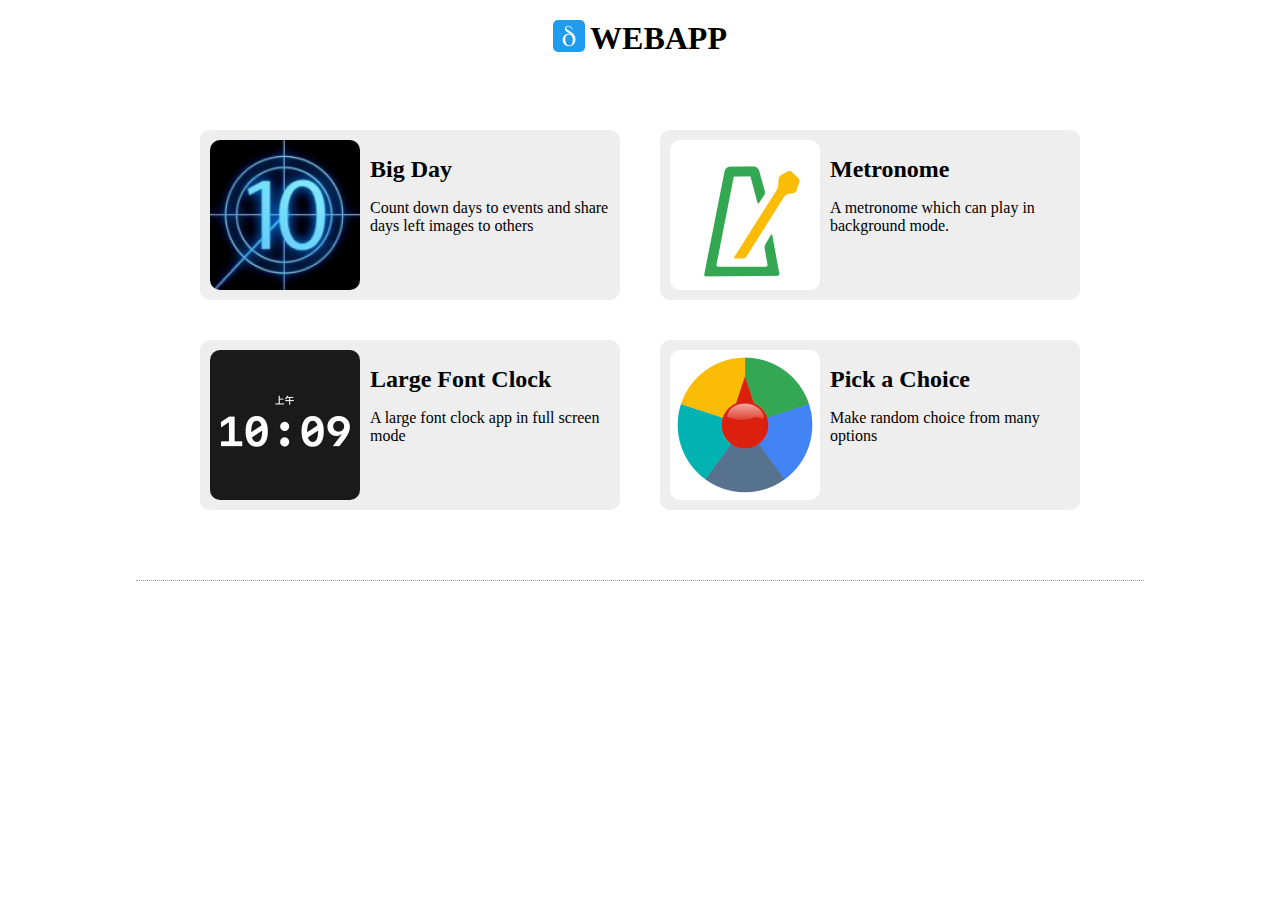
<file: index.html>
<!DOCTYPE html>
<html>
  <head>
    <title>Delta WebApps</title>
    <link rel="icon" type="image/x-icon" href="/favicon.ico" />
    <link
      rel="icon"
      type="image/png"
      sizes="192x192"
      href="/imgs/android-chrome-192x192.png"
    />
    <link
      rel="icon"
      type="image/png"
      sizes="512x512"
      href="/imgs/android-chrome-512x512.png"
    />
    <link
      rel="apple-touch-icon"
      sizes="180x180"
      href="/imgs/apple-touch-icon.png"
    />
    <meta http-equiv="Content-Type" content="text/html; charset=UTF-8" />
    <meta
      name="viewport"
      content="width=device-width,initial-scale=1,user-scalable=yes,maximum-scale=2,minimum-scale=0.5"
    />
    <style type="text/css">
      :root {
        color-scheme: light dark;
        --secondary-color: #eee;
      }
      @media (prefers-color-scheme: dark) {
        :root {
          --secondary-color: #222;
        }
      }

      .page-title {
        text-align: center;
        margin: 20px 10px 50px 10px;
      }
      .logo {
        display: inline-grid;
        grid-template-columns: auto auto;
        align-items: start;
        column-gap: 5px;
      }
      .logo::before {
        display: inline-block;
        content: " ";
        width: 32px;
        height: 32px;
        border-radius: 5px;
        background-image: url("imgs/log-32.png");
        background-size: contain;
      }
      .footer a:link,
      .footer a:visited {
        color: #999;
      }
      .footer {
        padding: 20px;
        font-size: 12px;
        text-align: center;
        margin: 50px 10vw;
        border-top: 1px dotted #999;
      }
      .main-content {
        display: flex;
        flex-wrap: wrap;
        justify-content: center;
        margin: 0 auto;
        max-width: 1300px;
      }
      .app {
        width: 400px;
        display: grid;
        grid-template-columns: auto 1fr;
        column-gap: 10px;
        margin: 20px;
        cursor: pointer;
        background-color: var(--secondary-color);
        border-radius: 10px;
        padding: 10px;
      }

      .app h1 {
        font-size: 24px;
      }

      .app .icon {
        width: 150px;
        height: 150px;
      }
      .app .icon img {
        width: 150px;
        border-radius: 10px;
      }
      @media only screen and (max-width: 600px) {
        .app {
          width: calc(100vw - 20px);
          margin: 10px;
        }
      }
    </style>
  </head>
  <body>
    <h1 class="page-title"><span class="logo">WEBAPP</span></h1>

    <div class="main-content">
      <div class="app" onclick="window.location='big-day/';">
        <div class="icon"><img src="imgs/bigday.png" /></div>
        <div class="desc">
          <h1>Big Day</h1>
          <p>Count down days to events and share days left images to others</p>
        </div>
      </div>

      <div class="app" onclick="window.location='metronome/';">
        <div class="icon"><img src="imgs/metronome.png" /></div>
        <div class="desc">
          <h1>Metronome</h1>
          <p>A metronome which can play in background mode.</p>
        </div>
      </div>

      <div class="app" onclick="window.location='large-font-clock/';">
        <div class="icon"><img src="imgs/clock.png" /></div>
        <div class="desc">
          <h1>Large Font Clock</h1>
          <p>A large font clock app in full screen mode</p>
        </div>
      </div>

      <div class="app" onclick="window.location='pick-a-choice/';">
        <div class="icon"><img src="imgs/dice-wheel.png" /></div>
        <div class="desc">
          <h1>Pick a Choice</h1>
          <p>Make random choice from many options</p>
        </div>
      </div>
    </div>

    <div class="footer"></div>
  </body>
</html>
</file>
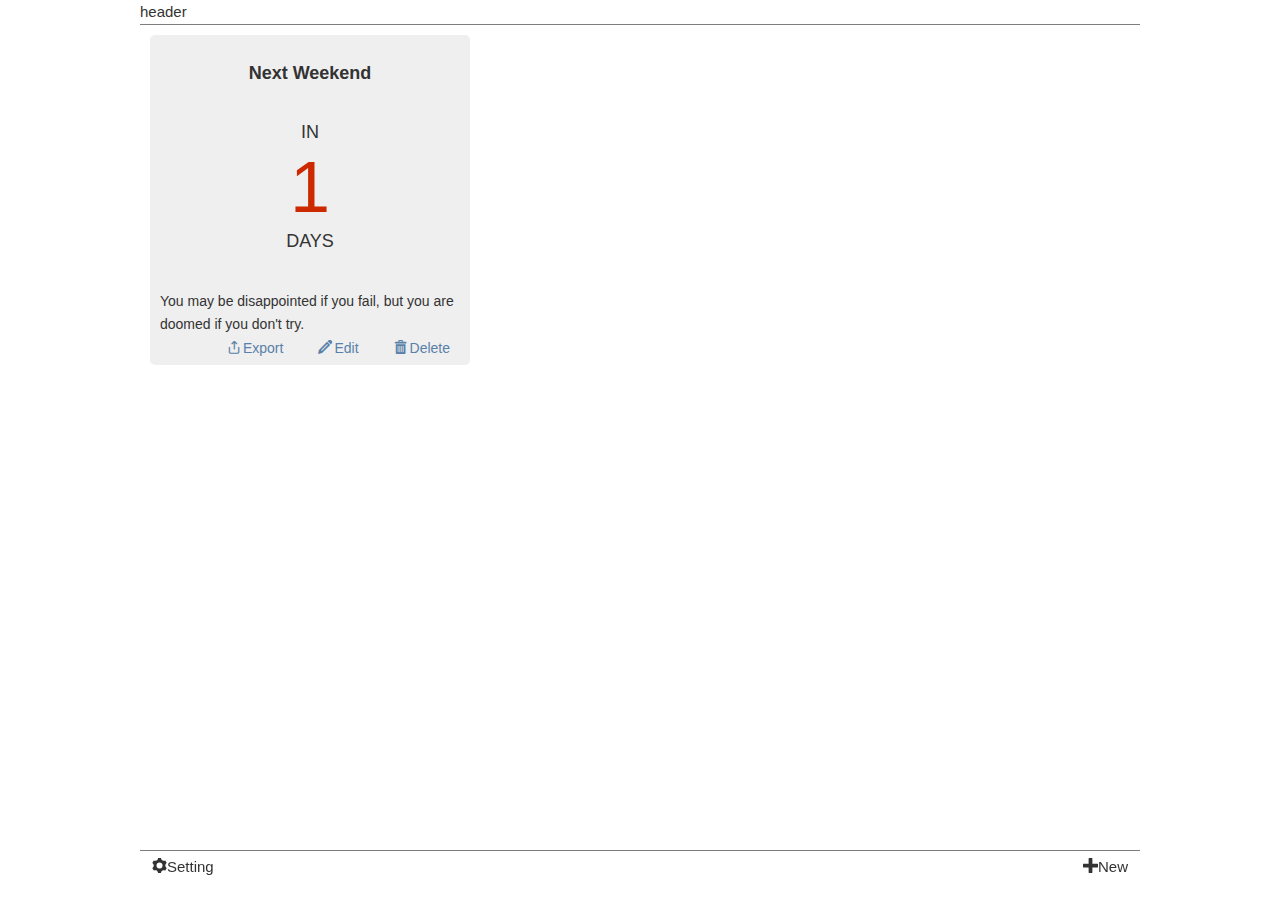
<file: big-day/index.html>
<!doctype html>
<html lang="en">
  <head>
    <meta charset="UTF-8" />
    <link rel="icon" href="/big-day/favicon.ico" />
    <meta name="viewport" content="width=device-width, initial-scale=1.0, user-scalable=no" />
    <meta name="mobile-web-app-capable" content="yes" />
    <meta name="apple-mobile-web-app-capable" content="yes" />
    <meta name="apple-mobile-web-app-status-bar-style" content="black-translucent" />
    <meta name="apple-mobile-web-app-title" content="Big Day" />
    <title>Big Day</title>
    <script type="module" crossorigin src="/big-day/assets/index-BUjCA7i-.js"></script>
    <link rel="stylesheet" crossorigin href="/big-day/assets/index-Disu5LHc.css">
  <link rel="manifest" href="/big-day/manifest.webmanifest"><script id="vite-plugin-pwa:register-sw" src="/big-day/registerSW.js"></script></head>
  <body>
    <div id="app"></div>
  </body>
</html>
</file>
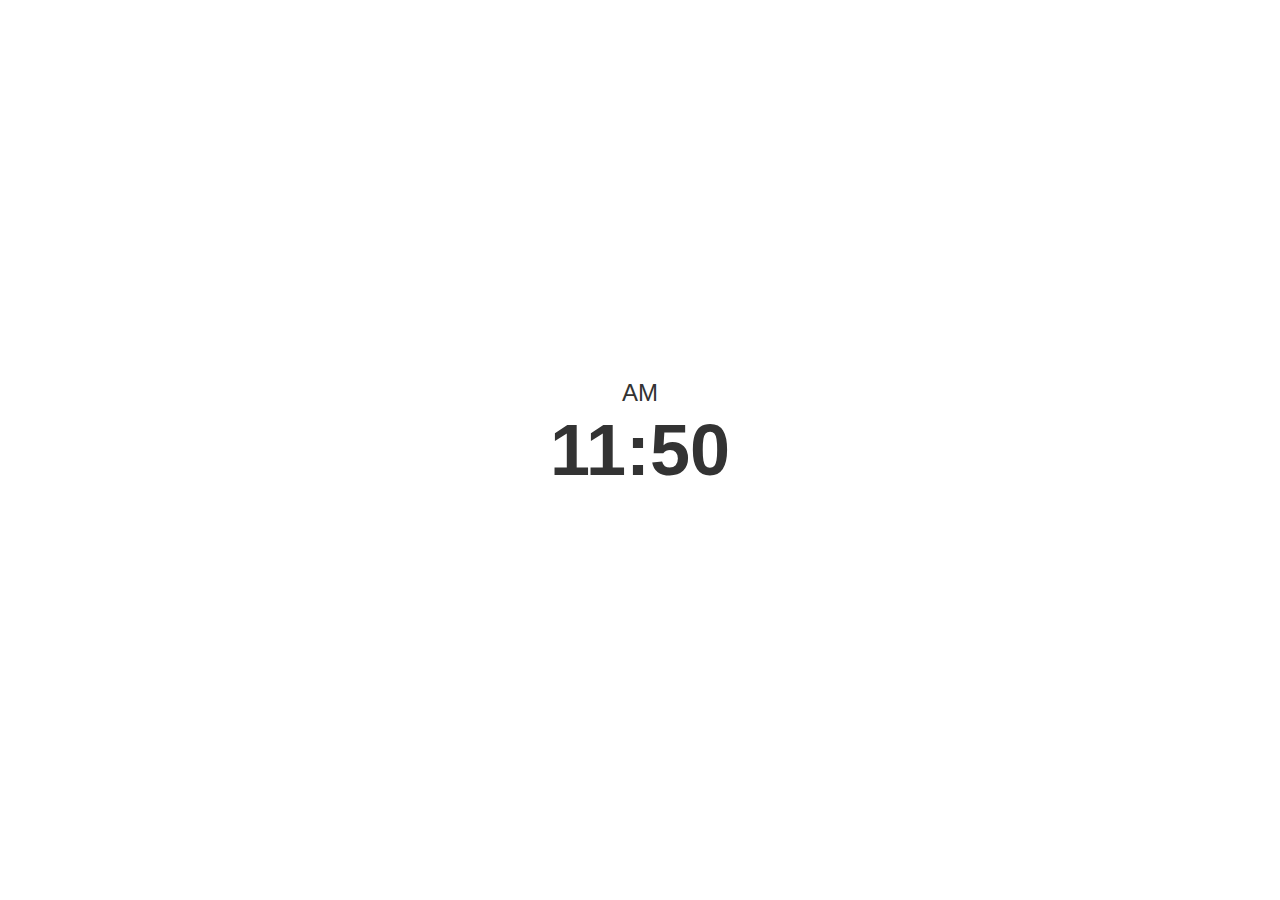
<file: large-font-clock/index.html>
<!doctype html>
<html lang="">
  <head>
    <meta charset="UTF-8" />
    <link rel="icon" href="/large-font-clock/favicon.ico" />
    <meta name="viewport" content="width=device-width, initial-scale=1.0" />
    <title>Large Font Clock</title>
    <script type="module" crossorigin src="/large-font-clock/assets/index-Rh5oTIyC.js"></script>
    <link rel="stylesheet" crossorigin href="/large-font-clock/assets/index-BItjQWmg.css">
  <link rel="manifest" href="/large-font-clock/manifest.webmanifest"><script id="vite-plugin-pwa:register-sw" src="/large-font-clock/registerSW.js"></script></head>
  <body>
    <div id="app"></div>
  </body>
</html>
</file>
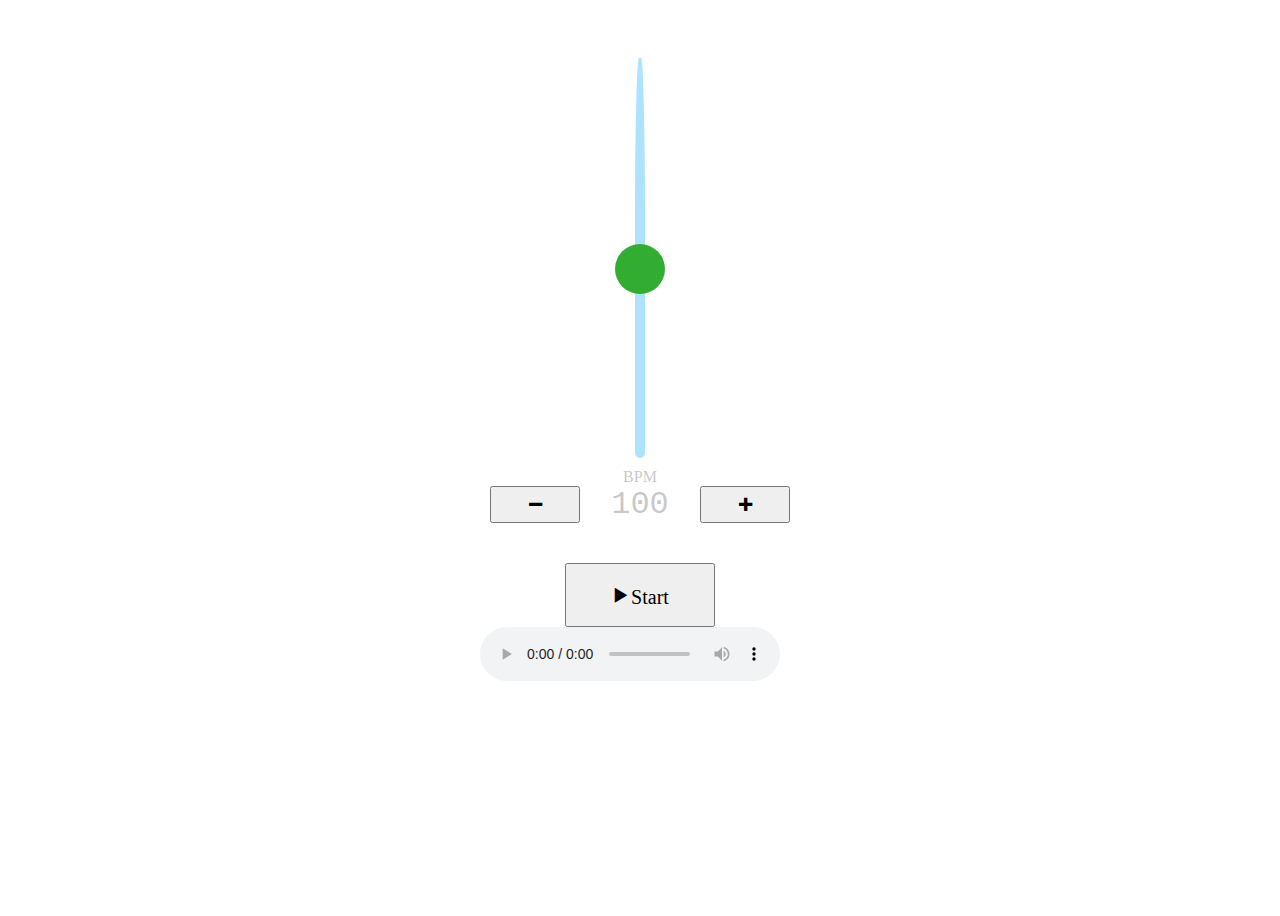
<file: metronome/index.html>
<!doctype html>
<html lang="en">
  <head>
    <meta charset="UTF-8" />
    <link rel="icon" href="/metronome/favicon.ico" />
    <meta name="viewport" content="width=device-width, initial-scale=1.0" />
    <title>Vite App</title>
    <script type="module" crossorigin src="/metronome/assets/index-BOmqbyOC.js"></script>
    <link rel="stylesheet" crossorigin href="/metronome/assets/index-bjiXuvJr.css">
  <link rel="manifest" href="/metronome/manifest.webmanifest"><script id="vite-plugin-pwa:register-sw" src="/metronome/registerSW.js"></script></head>
  <body>
    <div id="app"></div>
  </body>
</html>
</file>
<file: big-day/assets/index-Disu5LHc.css>
:root{--color-background: #fff;--color-background-soft: #efefef;--color-background-mute: #ccc;--color-backgournd-button-hover: #eee;--color-background-mask: #00000099;--color-panel-background: #fff;--color-border: #7d7d7d;--color-border-light: #dedede;--color-selected: #1a75ff;--color-heading: #333;--color-text: #333;--color-text-soft: #666;--color-text-selected: #1a75ff;--color-hint: #999;--color-link: #336699;--input-padding: 6px 12px;--input-border-radius: 4px;--input-border-color: #ddd;--color-primary-button-bg: #aaa;--color-secondary-button-bg: #ccc;--color-primary-button-text: #333;--color-seondary-button-text: #333;--section-gap: 160px;--model-panel-width: min(100vw, 600px)}@media (prefers-color-scheme: dark){:root{--color-background: #000;--color-background-soft: #333;--color-background-mute: #666;--color-panel-background: #333;--color-link: #000;--color-border: #999;--color-heading: #fff;--color-text: #fff;--color-link: #8c9df0}}body{margin:0;padding:0;min-height:100vh;color:var(--color-text);background:var(--color-background);transition:color .5s,background-color .5s;line-height:1.6;font-family:Inter,-apple-system,BlinkMacSystemFont,Segoe UI,Roboto,Oxygen,Ubuntu,Cantarell,Fira Sans,Droid Sans,Helvetica Neue,sans-serif;font-size:15px;text-rendering:optimizeLegibility;-webkit-font-smoothing:antialiased;-moz-osx-font-smoothing:grayscale}:root{color-scheme:light dark}a{opacity:.8;cursor:pointer}a:link,a:visited{color:var(--color-link)}a:hover{opacity:1}#app{max-width:1000px;margin:0 auto;padding:0;font-weight:400}.header{border-bottom:1px solid var(--color-border)}.footer{box-sizing:border-box;border-top:1px solid var(--color-border);position:fixed;bottom:0;height:50px;width:min(100vw,1000px);left:max(50vw - 500px,0px)}.main-content{padding-bottom:50px}@media (min-width: 1024px){body{place-items:center}}@font-face{font-family:icomoon;src:url(/big-day/assets/icomoon-DlMxbOTq.woff) format("woff");font-weight:400;font-style:normal;font-display:block}[class^=icon-],[class*=" icon-"]{font-family:icomoon!important;speak:never;font-style:normal;font-weight:400;font-variant:normal;text-transform:none;line-height:1;-webkit-font-smoothing:antialiased;-moz-osx-font-smoothing:grayscale}.icon-more:before{content:""}.icon-home:before{content:""}.icon-edit:before{content:""}.icon-delete:before{content:""}.icon-timer:before{content:""}.icon-floppy-disk:before{content:""}.icon-cog:before{content:""}.icon-list:before{content:""}.icon-menu:before{content:""}.icon-happy:before{content:""}.icon-smile:before{content:""}.icon-grin:before{content:""}.icon-question:before{content:""}.icon-plus:before{content:""}.icon-enter:before{content:""}.icon-exit:before{content:""}.icon-play:before{content:""}.icon-pause:before{content:""}.icon-volume-high:before{content:""}.icon-volume-medium:before{content:""}.icon-volume-low:before{content:""}.icon-volume-increase:before{content:""}.icon-volume-decrease:before{content:""}.icon-arrow-left:before{content:""}.icon-share:before{content:""}.icon-close:before{content:""}.icon-check:before{content:""}.bottom-up-enter-active{transition:all .2s ease-out}.bottom-up-leave-active{transition:all .2s cubic-bezier(1,.5,.8,1)}.bottom-up-enter-from,.bottom-up-leave-to{transform:translateY(100px);opacity:0}.top-down-enter-active{transition:all .2s ease-out}.top-down-leave-active{transition:all .2s cubic-bezier(1,.5,.8,1)}.top-down-enter-from,.top-down-leave-to{transform:translateY(-100vh);opacity:0}.loading{position:fixed;top:50%;left:50%;transform:translate(-50%,-50%)}.loading span{width:300px;height:300px;border-radius:50%;color:#fff;position:absolute;top:0;left:0;display:flex;justify-content:center;align-items:center}.loading i{display:block;width:300px;height:300px;border-radius:50%;background:transparent;box-shadow:4px 0 #ffc;animation:loading-rotate 1s linear infinite;transform-origin:center center}@keyframes loading-rotate{to{transform:rotate(360deg)}}.loading-inline{position:absolute;width:100%;height:100%;top:30%;left:30%}.loading-inline:before{content:"";width:40%;height:40%;border-radius:50%;color:#fff;position:absolute;top:0;left:0;display:flex;justify-content:center;align-items:center}.loading-inline:after{content:"";display:block;width:40%;height:40%;border-radius:50%;background:transparent;box-shadow:4px 0 #666;animation:loading-rotate 1s linear infinite;transform-origin:center center}.selectable-item-container .item:first-child{margin-left:0}.selectable-item-container .item{border:1px solid var(--color-border);padding:var(--input-padding);text-decoration:none;background-color:var(--color-background-soft);border-radius:var(--input-border-radius);margin:2px 5px}.selectable-item-container .item.selected{background-color:var(--color-background-mute)}.dialog-panel{position:relative;min-height:100vh;background-color:var(--color-panel-background)}.flat-button{border-radius:5px;padding:4px 10px;text-align:center;cursor:pointer;font-size:14px;line-height:18px;text-decoration:none;color:var(--color-link)}.flat-button:hover{background-color:var(--color-backgournd-button-hover)}.flat-button:before{font-family:icomoon!important;padding-right:2px}@font-face{font-family:swiper-icons;src:url(data:application/font-woff;charset=utf-8;base64,\ [base64]//wADZ2x5ZgAAAywAAADMAAAD2MHtryVoZWFkAAABbAAAADAAAAA2E2+eoWhoZWEAAAGcAAAAHwAAACQC9gDzaG10eAAAAigAAAAZAAAArgJkABFsb2NhAAAC0AAAAFoAAABaFQAUGG1heHAAAAG8AAAAHwAAACAAcABAbmFtZQAAA/gAAAE5AAACXvFdBwlwb3N0AAAFNAAAAGIAAACE5s74hXjaY2BkYGAAYpf5Hu/j+W2+MnAzMYDAzaX6QjD6/4//Bxj5GA8AuRwMYGkAPywL13jaY2BkYGA88P8Agx4j+/8fQDYfA1AEBWgDAIB2BOoAeNpjYGRgYNBh4GdgYgABEMnIABJzYNADCQAACWgAsQB42mNgYfzCOIGBlYGB0YcxjYGBwR1Kf2WQZGhhYGBiYGVmgAFGBiQQkOaawtDAoMBQxXjg/wEGPcYDDA4wNUA2CCgwsAAAO4EL6gAAeNpj2M0gyAACqxgGNWBkZ2D4/wMA+xkDdgAAAHjaY2BgYGaAYBkGRgYQiAHyGMF8FgYHIM3DwMHABGQrMOgyWDLEM1T9/w8UBfEMgLzE////P/5//f/V/xv+r4eaAAeMbAxwIUYmIMHEgKYAYjUcsDAwsLKxc3BycfPw8jEQA/[base64]/uznmfPFBNODM2K7MTQ45YEAZqGP81AmGGcF3iPqOop0r1SPTaTbVkfUe4HXj97wYE+yNwWYxwWu4v1ugWHgo3S1XdZEVqWM7ET0cfnLGxWfkgR42o2PvWrDMBSFj/IHLaF0zKjRgdiVMwScNRAoWUoH78Y2icB/yIY09An6AH2Bdu/UB+yxopYshQiEvnvu0dURgDt8QeC8PDw7Fpji3fEA4z/PEJ6YOB5hKh4dj3EvXhxPqH/SKUY3rJ7srZ4FZnh1PMAtPhwP6fl2PMJMPDgeQ4rY8YT6Gzao0eAEA409DuggmTnFnOcSCiEiLMgxCiTI6Cq5DZUd3Qmp10vO0LaLTd2cjN4fOumlc7lUYbSQcZFkutRG7g6JKZKy0RmdLY680CDnEJ+UMkpFFe1RN7nxdVpXrC4aTtnaurOnYercZg2YVmLN/d/gczfEimrE/fs/bOuq29Zmn8tloORaXgZgGa78yO9/cnXm2BpaGvq25Dv9S4E9+5SIc9PqupJKhYFSSl47+Qcr1mYNAAAAeNptw0cKwkAAAMDZJA8Q7OUJvkLsPfZ6zFVERPy8qHh2YER+3i/BP83vIBLLySsoKimrqKqpa2hp6+jq6RsYGhmbmJqZSy0sraxtbO3sHRydnEMU4uR6yx7JJXveP7WrDycAAAAAAAH//wACeNpjYGRgYOABYhkgZgJCZgZNBkYGLQZtIJsFLMYAAAw3ALgAeNolizEKgDAQBCchRbC2sFER0YD6qVQiBCv/H9ezGI6Z5XBAw8CBK/m5iQQVauVbXLnOrMZv2oLdKFa8Pjuru2hJzGabmOSLzNMzvutpB3N42mNgZGBg4GKQYzBhYMxJLMlj4GBgAYow/P/PAJJhLM6sSoWKfWCAAwDAjgbRAAB42mNgYGBkAIIbCZo5IPrmUn0hGA0AO8EFTQAA);font-weight:400;font-style:normal}:root{--swiper-theme-color: #007aff}:host{position:relative;display:block;margin-left:auto;margin-right:auto;z-index:1}.swiper{margin-left:auto;margin-right:auto;position:relative;overflow:hidden;list-style:none;padding:0;z-index:1;display:block}.swiper-vertical>.swiper-wrapper{flex-direction:column}.swiper-wrapper{position:relative;width:100%;height:100%;z-index:1;display:flex;transition-property:transform;transition-timing-function:var(--swiper-wrapper-transition-timing-function, initial);box-sizing:content-box}.swiper-android .swiper-slide,.swiper-ios .swiper-slide,.swiper-wrapper{transform:translateZ(0)}.swiper-horizontal{touch-action:pan-y}.swiper-vertical{touch-action:pan-x}.swiper-slide{flex-shrink:0;width:100%;height:100%;position:relative;transition-property:transform;display:block}.swiper-slide-invisible-blank{visibility:hidden}.swiper-autoheight,.swiper-autoheight .swiper-slide{height:auto}.swiper-autoheight .swiper-wrapper{align-items:flex-start;transition-property:transform,height}.swiper-backface-hidden .swiper-slide{transform:translateZ(0);-webkit-backface-visibility:hidden;backface-visibility:hidden}.swiper-3d.swiper-css-mode .swiper-wrapper{perspective:1200px}.swiper-3d .swiper-wrapper{transform-style:preserve-3d}.swiper-3d{perspective:1200px}.swiper-3d .swiper-slide,.swiper-3d .swiper-cube-shadow{transform-style:preserve-3d}.swiper-css-mode>.swiper-wrapper{overflow:auto;scrollbar-width:none;-ms-overflow-style:none}.swiper-css-mode>.swiper-wrapper::-webkit-scrollbar{display:none}.swiper-css-mode>.swiper-wrapper>.swiper-slide{scroll-snap-align:start start}.swiper-css-mode.swiper-horizontal>.swiper-wrapper{scroll-snap-type:x mandatory}.swiper-css-mode.swiper-vertical>.swiper-wrapper{scroll-snap-type:y mandatory}.swiper-css-mode.swiper-free-mode>.swiper-wrapper{scroll-snap-type:none}.swiper-css-mode.swiper-free-mode>.swiper-wrapper>.swiper-slide{scroll-snap-align:none}.swiper-css-mode.swiper-centered>.swiper-wrapper:before{content:"";flex-shrink:0;order:9999}.swiper-css-mode.swiper-centered>.swiper-wrapper>.swiper-slide{scroll-snap-align:center center;scroll-snap-stop:always}.swiper-css-mode.swiper-centered.swiper-horizontal>.swiper-wrapper>.swiper-slide:first-child{margin-inline-start:var(--swiper-centered-offset-before)}.swiper-css-mode.swiper-centered.swiper-horizontal>.swiper-wrapper:before{height:100%;min-height:1px;width:var(--swiper-centered-offset-after)}.swiper-css-mode.swiper-centered.swiper-vertical>.swiper-wrapper>.swiper-slide:first-child{margin-block-start:var(--swiper-centered-offset-before)}.swiper-css-mode.swiper-centered.swiper-vertical>.swiper-wrapper:before{width:100%;min-width:1px;height:var(--swiper-centered-offset-after)}.swiper-3d .swiper-slide-shadow,.swiper-3d .swiper-slide-shadow-left,.swiper-3d .swiper-slide-shadow-right,.swiper-3d .swiper-slide-shadow-top,.swiper-3d .swiper-slide-shadow-bottom{position:absolute;left:0;top:0;width:100%;height:100%;pointer-events:none;z-index:10}.swiper-3d .swiper-slide-shadow{background:#00000026}.swiper-3d .swiper-slide-shadow-left{background-image:linear-gradient(to left,#00000080,#0000)}.swiper-3d .swiper-slide-shadow-right{background-image:linear-gradient(to right,#00000080,#0000)}.swiper-3d .swiper-slide-shadow-top{background-image:linear-gradient(to top,#00000080,#0000)}.swiper-3d .swiper-slide-shadow-bottom{background-image:linear-gradient(to bottom,#00000080,#0000)}.swiper-lazy-preloader{width:42px;height:42px;position:absolute;left:50%;top:50%;margin-left:-21px;margin-top:-21px;z-index:10;transform-origin:50%;box-sizing:border-box;border:4px solid var(--swiper-preloader-color, var(--swiper-theme-color));border-radius:50%;border-top-color:transparent}.swiper:not(.swiper-watch-progress) .swiper-lazy-preloader,.swiper-watch-progress .swiper-slide-visible .swiper-lazy-preloader{animation:swiper-preloader-spin 1s infinite linear}.swiper-lazy-preloader-white{--swiper-preloader-color: #fff}.swiper-lazy-preloader-black{--swiper-preloader-color: #000}@keyframes swiper-preloader-spin{0%{transform:rotate(0)}to{transform:rotate(360deg)}}.swiper-pagination{position:absolute;text-align:center;transition:.3s opacity;transform:translateZ(0);z-index:10}.swiper-pagination.swiper-pagination-hidden{opacity:0}.swiper-pagination-disabled>.swiper-pagination,.swiper-pagination.swiper-pagination-disabled{display:none!important}.swiper-pagination-fraction,.swiper-pagination-custom,.swiper-horizontal>.swiper-pagination-bullets,.swiper-pagination-bullets.swiper-pagination-horizontal{bottom:var(--swiper-pagination-bottom, 8px);top:var(--swiper-pagination-top, auto);left:0;width:100%}.swiper-pagination-bullets-dynamic{overflow:hidden;font-size:0}.swiper-pagination-bullets-dynamic .swiper-pagination-bullet{transform:scale(.33);position:relative}.swiper-pagination-bullets-dynamic .swiper-pagination-bullet-active,.swiper-pagination-bullets-dynamic .swiper-pagination-bullet-active-main{transform:scale(1)}.swiper-pagination-bullets-dynamic .swiper-pagination-bullet-active-prev{transform:scale(.66)}.swiper-pagination-bullets-dynamic .swiper-pagination-bullet-active-prev-prev{transform:scale(.33)}.swiper-pagination-bullets-dynamic .swiper-pagination-bullet-active-next{transform:scale(.66)}.swiper-pagination-bullets-dynamic .swiper-pagination-bullet-active-next-next{transform:scale(.33)}.swiper-pagination-bullet{width:var(--swiper-pagination-bullet-width, var(--swiper-pagination-bullet-size, 8px));height:var(--swiper-pagination-bullet-height, var(--swiper-pagination-bullet-size, 8px));display:inline-block;border-radius:var(--swiper-pagination-bullet-border-radius, 50%);background:var(--swiper-pagination-bullet-inactive-color, #000);opacity:var(--swiper-pagination-bullet-inactive-opacity, .2)}button.swiper-pagination-bullet{border:none;margin:0;padding:0;box-shadow:none;-webkit-appearance:none;-moz-appearance:none;appearance:none}.swiper-pagination-clickable .swiper-pagination-bullet{cursor:pointer}.swiper-pagination-bullet:only-child{display:none!important}.swiper-pagination-bullet-active{opacity:var(--swiper-pagination-bullet-opacity, 1);background:var(--swiper-pagination-color, var(--swiper-theme-color))}.swiper-vertical>.swiper-pagination-bullets,.swiper-pagination-vertical.swiper-pagination-bullets{right:var(--swiper-pagination-right, 8px);left:var(--swiper-pagination-left, auto);top:50%;transform:translate3d(0,-50%,0)}.swiper-vertical>.swiper-pagination-bullets .swiper-pagination-bullet,.swiper-pagination-vertical.swiper-pagination-bullets .swiper-pagination-bullet{margin:var(--swiper-pagination-bullet-vertical-gap, 6px) 0;display:block}.swiper-vertical>.swiper-pagination-bullets.swiper-pagination-bullets-dynamic,.swiper-pagination-vertical.swiper-pagination-bullets.swiper-pagination-bullets-dynamic{top:50%;transform:translateY(-50%);width:8px}.swiper-vertical>.swiper-pagination-bullets.swiper-pagination-bullets-dynamic .swiper-pagination-bullet,.swiper-pagination-vertical.swiper-pagination-bullets.swiper-pagination-bullets-dynamic .swiper-pagination-bullet{display:inline-block;transition:.2s transform,.2s top}.swiper-horizontal>.swiper-pagination-bullets .swiper-pagination-bullet,.swiper-pagination-horizontal.swiper-pagination-bullets .swiper-pagination-bullet{margin:0 var(--swiper-pagination-bullet-horizontal-gap, 4px)}.swiper-horizontal>.swiper-pagination-bullets.swiper-pagination-bullets-dynamic,.swiper-pagination-horizontal.swiper-pagination-bullets.swiper-pagination-bullets-dynamic{left:50%;transform:translate(-50%);white-space:nowrap}.swiper-horizontal>.swiper-pagination-bullets.swiper-pagination-bullets-dynamic .swiper-pagination-bullet,.swiper-pagination-horizontal.swiper-pagination-bullets.swiper-pagination-bullets-dynamic .swiper-pagination-bullet{transition:.2s transform,.2s left}.swiper-horizontal.swiper-rtl>.swiper-pagination-bullets-dynamic .swiper-pagination-bullet{transition:.2s transform,.2s right}.swiper-pagination-fraction{color:var(--swiper-pagination-fraction-color, inherit)}.swiper-pagination-progressbar{background:var(--swiper-pagination-progressbar-bg-color, rgba(0, 0, 0, .25));position:absolute}.swiper-pagination-progressbar .swiper-pagination-progressbar-fill{background:var(--swiper-pagination-color, var(--swiper-theme-color));position:absolute;left:0;top:0;width:100%;height:100%;transform:scale(0);transform-origin:left top}.swiper-rtl .swiper-pagination-progressbar .swiper-pagination-progressbar-fill{transform-origin:right top}.swiper-horizontal>.swiper-pagination-progressbar,.swiper-pagination-progressbar.swiper-pagination-horizontal,.swiper-vertical>.swiper-pagination-progressbar.swiper-pagination-progressbar-opposite,.swiper-pagination-progressbar.swiper-pagination-vertical.swiper-pagination-progressbar-opposite{width:100%;height:var(--swiper-pagination-progressbar-size, 4px);left:0;top:0}.swiper-vertical>.swiper-pagination-progressbar,.swiper-pagination-progressbar.swiper-pagination-vertical,.swiper-horizontal>.swiper-pagination-progressbar.swiper-pagination-progressbar-opposite,.swiper-pagination-progressbar.swiper-pagination-horizontal.swiper-pagination-progressbar-opposite{width:var(--swiper-pagination-progressbar-size, 4px);height:100%;left:0;top:0}.swiper-pagination-lock{display:none}:root{--swiper-navigation-size: 44px}.swiper-button-prev,.swiper-button-next{position:absolute;top:var(--swiper-navigation-top-offset, 50%);width:calc(var(--swiper-navigation-size) / 44 * 27);height:var(--swiper-navigation-size);margin-top:calc(0px - (var(--swiper-navigation-size) / 2));z-index:10;cursor:pointer;display:flex;align-items:center;justify-content:center;color:var(--swiper-navigation-color, var(--swiper-theme-color))}.swiper-button-prev.swiper-button-disabled,.swiper-button-next.swiper-button-disabled{opacity:.35;cursor:auto;pointer-events:none}.swiper-button-prev.swiper-button-hidden,.swiper-button-next.swiper-button-hidden{opacity:0;cursor:auto;pointer-events:none}.swiper-navigation-disabled .swiper-button-prev,.swiper-navigation-disabled .swiper-button-next{display:none!important}.swiper-button-prev svg,.swiper-button-next svg{width:100%;height:100%;object-fit:contain;transform-origin:center}.swiper-rtl .swiper-button-prev svg,.swiper-rtl .swiper-button-next svg{transform:rotate(180deg)}.swiper-button-prev,.swiper-rtl .swiper-button-next{left:var(--swiper-navigation-sides-offset, 10px);right:auto}.swiper-button-lock{display:none}.swiper-button-prev:after,.swiper-button-next:after{font-family:swiper-icons;font-size:var(--swiper-navigation-size);text-transform:none!important;letter-spacing:0;font-variant:initial;line-height:1}.swiper-button-prev:after,.swiper-rtl .swiper-button-next:after{content:"prev"}.swiper-button-next,.swiper-rtl .swiper-button-prev{right:var(--swiper-navigation-sides-offset, 10px);left:auto}.swiper-button-next:after,.swiper-rtl .swiper-button-prev:after{content:"next"}.dialog-bg[data-v-034b3516]{position:fixed;left:0;top:0;width:100vw;height:100vh;background-color:var(--color-background-mask);z-index:10}.close-button[data-v-034b3516]{position:fixed;right:5px;top:5px;color:#fff;font-size:18px}.close-button[data-v-034b3516]:before{font-family:icomoon!important;content:"";color:#fff}.dialog-body[data-v-034b3516]{height:100vh;box-shadow:0 10px 16px #0003,0 6px 20px #00000030;margin:0 auto;width:var(--model-panel-width);box-sizing:content-box}.sheet-container[data-v-0606403b]{position:fixed;bottom:0;z-index:900}.confirm-dialog-mask[data-v-0606403b]{position:fixed;width:100vw;height:100vh;z-index:998;left:0;top:0;background-color:var(--color-background-mask)}.confirm-dialog[data-v-0606403b]{position:fixed;z-index:999;left:50%;top:50%;transform:translate(-50%,-50%);width:min(400px,100vw - 40px);box-sizing:border-box;background-color:var(--color-panel-background);border-top:1px solid var(--color-border);border-radius:5px;box-shadow:0 10px 16px #0003,0 6px 20px #00000030;display:grid;grid-template-columns:1fr 1fr}.message[data-v-0606403b]{padding:20px 15px;grid-column:1 / span 2}.button[data-v-0606403b]{border-top:1px solid var(--color-border);padding:10px;text-align:center;background-color:var(--color-background-soft);opacity:.8}.button[data-v-0606403b]:hover{opacity:1}.button.primary[data-v-0606403b]{border-left:1px solid var(--color-border);color:var(--color-selected)}.sheet-container[data-v-85132918]{position:fixed;bottom:0;z-index:900;box-sizing:border-box;left:50%}.bottom-sheet-mask[data-v-85132918]{position:fixed;width:100vw;height:100vh;z-index:998;left:0;top:0;background-color:var(--color-background-mask)}.bottom-sheet[data-v-85132918]{position:fixed;z-index:999;bottom:0;width:var(--model-panel-width);box-sizing:border-box;padding:15px;background-color:var(--color-panel-background);border:1px solid var(--color-border);border-top-left-radius:15px;border-top-right-radius:15px;display:grid;grid-template-rows:auto 1fr auto;left:50%;transform:translate(-50%)}.bottom-sheet .label[data-v-85132918]{font-size:16px;color:#666}.bottom-sheet .notice[data-v-85132918]{font-size:14px;color:#999}.sheet-body[data-v-85132918]{display:grid}.bottom-sheet .sheet-body[data-v-85132918]{max-height:70vh;overflow-y:scroll;padding:0 2px 20px}.bottom-sheet .sheet-head[data-v-85132918]{position:relative;display:grid;grid-template-columns:1fr 2fr 1fr;margin-bottom:10px}.sheet-head .center[data-v-85132918]{text-align:center}.sheet-head .right[data-v-85132918]{text-align:right}.close-icon-button[data-v-85132918]{font-size:20px;position:absolute;top:0;right:0;text-align:center;width:30px;height:30px;line-height:30px;color:#666}.close-icon-button[data-v-85132918]:after{font-family:icomoon!important;content:""}.buttons[data-v-52e3370f]{display:grid;grid-template-columns:1fr 1fr;column-gap:5px}.quote-sheet-body[data-v-52e3370f]{display:grid;grid-template-rows:auto 1fr}.top-action[data-v-52e3370f]{display:grid;width:100%;grid-template-columns:1fr auto}.editor[data-v-52e3370f]{width:calc(100% - 4px);font-size:14px;line-height:18px}.append-quote[data-v-52e3370f]:before{content:""}.submit[data-v-52e3370f]:before{content:""}.back[data-v-52e3370f]:before{content:""}.one-quote[data-v-52e3370f]{margin-bottom:3px;border-radius:3px;padding:2px 5px;border:1px solid transparent;cursor:pointer}.one-quote.selected[data-v-52e3370f]{background-color:var(--color-background-soft);color:var(--color-text-selected)}h1[data-v-ef981fe5]{margin:0;padding:10px;text-align:center;font-size:24px}.part[data-v-ef981fe5]{margin:0 20px 20px}.part h2[data-v-ef981fe5]{margin:0;padding:0 0 10px;font-size:18px;font-weight:400}.part input[type=text][data-v-ef981fe5]{font-size:16px;line-height:24px;width:400px}.hint[data-v-ef981fe5]{font-size:12px;color:var(--color-hint)}.close-icon-button[data-v-ef981fe5]{font-size:20px;position:absolute;top:0;right:0;text-align:center;width:30px;height:30px;line-height:30px;color:#666;cursor:pointer;opacity:.8}.close-icon-button[data-v-ef981fe5]:hover{background-color:var(--color-backgournd-button-hover);opacity:1}.close-icon-button[data-v-ef981fe5]:after{font-family:icomoon!important;content:""}.version[data-v-ef981fe5]{color:#aaa;font-size:12px;font-family:Arial,Helvetica,sans-serif;text-align:center;position:absolute;bottom:30px;left:50%;transform:translate(-50%)}.backup-restore a[data-v-ef981fe5]{margin-right:20px}.quote-preivew[data-v-ef981fe5]{border-top:1px solid var(--color-border-light);border-bottom:1px solid var(--color-border-light);padding:10px 0;max-height:calc(100vh - 480px);overflow-y:scroll}ol.quote-list[data-v-ef981fe5]{margin:0;padding:0 0 0 25px}li.one-quote[data-v-ef981fe5]{list-style:decimal;white-space:nowrap;text-overflow:ellipsis;font-size:14px;line-height:18px;color:var(--color-text-soft)}.no-quotes[data-v-ef981fe5]{text-align:center;color:var(--color-text-soft)}.edit-quote[data-v-ef981fe5]{float:right}.edit-quote[data-v-ef981fe5]:before{content:""}.dp__input_wrap{position:relative;width:100%;box-sizing:unset}.dp__input_wrap:focus{border-color:var(--dp-border-color-hover);outline:none}.dp__input_valid{box-shadow:0 0 var(--dp-border-radius) var(--dp-success-color);border-color:var(--dp-success-color)}.dp__input_valid:hover{border-color:var(--dp-success-color)}.dp__input_invalid{box-shadow:0 0 var(--dp-border-radius) var(--dp-danger-color);border-color:var(--dp-danger-color)}.dp__input_invalid:hover{border-color:var(--dp-danger-color)}.dp__input{background-color:var(--dp-background-color);border-radius:var(--dp-border-radius);font-family:var(--dp-font-family);border:1px solid var(--dp-border-color);outline:none;transition:border-color .2s cubic-bezier(.645,.045,.355,1);width:100%;font-size:var(--dp-font-size);line-height:calc(var(--dp-font-size)*1.5);padding:var(--dp-input-padding);color:var(--dp-text-color);box-sizing:border-box}.dp__input::placeholder{opacity:.7}.dp__input:hover:not(.dp__input_focus){border-color:var(--dp-border-color-hover)}.dp__input_reg{caret-color:#0000}.dp__input_focus{border-color:var(--dp-border-color-focus)}.dp__disabled{background:var(--dp-disabled-color)}.dp__disabled::placeholder{color:var(--dp-disabled-color-text)}.dp__input_icons{display:inline-block;width:var(--dp-font-size);height:var(--dp-font-size);stroke-width:0;font-size:var(--dp-font-size);line-height:calc(var(--dp-font-size)*1.5);padding:6px 12px;color:var(--dp-icon-color);box-sizing:content-box}.dp__input_icon{cursor:pointer;position:absolute;top:50%;inset-inline-start:0;transform:translateY(-50%);color:var(--dp-icon-color)}.dp--clear-btn{position:absolute;top:50%;inset-inline-end:0;transform:translateY(-50%);cursor:pointer;color:var(--dp-icon-color);background:#0000;border:none;display:inline-flex;align-items:center;padding:0;margin:0}.dp__input_icon_pad{padding-inline-start:var(--dp-input-icon-padding)}.dp__menu{background:var(--dp-background-color);border-radius:var(--dp-border-radius);min-width:var(--dp-menu-min-width);font-family:var(--dp-font-family);font-size:var(--dp-font-size);-webkit-user-select:none;user-select:none;border:1px solid var(--dp-menu-border-color);box-sizing:border-box}.dp__menu:after{box-sizing:border-box}.dp__menu:before{box-sizing:border-box}.dp__menu:focus{border:1px solid var(--dp-menu-border-color);outline:none}.dp--menu-wrapper{position:absolute;z-index:99999}.dp__menu_inner{padding:var(--dp-menu-padding)}.dp--menu--inner-stretched{padding:6px 0}.dp__menu_index{z-index:99999}.dp-menu-loading,.dp__menu_readonly,.dp__menu_disabled{position:absolute;top:0;right:0;bottom:0;left:0;z-index:999999}.dp__menu_disabled{background:#ffffff80;cursor:not-allowed}.dp__menu_readonly{background:#0000;cursor:default}.dp-menu-loading{background:#ffffff80;cursor:default}.dp--menu-load-container{display:flex;height:100%;width:100%;justify-content:center;align-items:center}.dp--menu-loader{width:48px;height:48px;border:var(--dp-loader);border-bottom-color:#0000;border-radius:50%;display:inline-block;box-sizing:border-box;animation:dp-load-rotation 1s linear infinite;position:absolute}@keyframes dp-load-rotation{0%{transform:rotate(0)}to{transform:rotate(360deg)}}.dp__arrow_top{left:var(--dp-arrow-left);top:0;height:12px;width:12px;background-color:var(--dp-background-color);position:absolute;border-inline-end:1px solid var(--dp-menu-border-color);border-top:1px solid var(--dp-menu-border-color);transform:translate(-50%,-50%) rotate(-45deg)}.dp__arrow_bottom{left:var(--dp-arrow-left);bottom:0;height:12px;width:12px;background-color:var(--dp-background-color);position:absolute;border-inline-end:1px solid var(--dp-menu-border-color);border-bottom:1px solid var(--dp-menu-border-color);transform:translate(-50%,50%) rotate(45deg)}.dp__action_extra{text-align:center;padding:2px 0}.dp--preset-dates{padding:5px;border-inline-end:1px solid var(--dp-border-color)}@media only screen and (width <= 600px){.dp--preset-dates{display:flex;align-self:center;border:none;overflow-x:auto;max-width:calc(var(--dp-menu-width) - var(--dp-action-row-padding)*2)}}.dp--preset-dates-collapsed{display:flex;align-self:center;border:none;overflow-x:auto;max-width:calc(var(--dp-menu-width) - var(--dp-action-row-padding)*2)}.dp__sidebar_left{padding:5px;border-inline-end:1px solid var(--dp-border-color)}.dp__sidebar_right{padding:5px;margin-inline-end:1px solid var(--dp-border-color)}.dp--preset-range{display:block;width:100%;padding:5px;text-align:left;white-space:nowrap;color:var(--dp-text-color);border-radius:var(--dp-border-radius);transition:var(--dp-common-transition)}.dp--preset-range:hover{background-color:var(--dp-hover-color);color:var(--dp-hover-text-color);cursor:pointer}@media only screen and (width <= 600px){.dp--preset-range{border:1px solid var(--dp-border-color);margin:0 3px}.dp--preset-range:first-child{margin-left:0}.dp--preset-range:last-child{margin-right:0}}.dp--preset-range-collapsed{border:1px solid var(--dp-border-color);margin:0 3px}.dp--preset-range-collapsed:first-child{margin-left:0}.dp--preset-range-collapsed:last-child{margin-right:0}.dp__menu_content_wrapper{display:flex}@media only screen and (width <= 600px){.dp__menu_content_wrapper{flex-direction:column-reverse}}.dp--menu-content-wrapper-collapsed{flex-direction:column-reverse}.dp__calendar_header{position:relative;display:flex;justify-content:center;align-items:center;color:var(--dp-text-color);white-space:nowrap;font-weight:700}.dp__calendar_header_item{text-align:center;flex-grow:1;height:var(--dp-cell-size);padding:var(--dp-cell-padding);width:var(--dp-cell-size);box-sizing:border-box}.dp__calendar_row{display:flex;justify-content:center;align-items:center;margin:var(--dp-row-margin)}.dp__calendar_item{text-align:center;flex-grow:1;box-sizing:border-box;color:var(--dp-text-color)}.dp__calendar{position:relative}.dp__calendar_header_cell{border-bottom:thin solid var(--dp-border-color);padding:var(--dp-calendar-header-cell-padding)}.dp__cell_inner{display:flex;align-items:center;text-align:center;justify-content:center;border-radius:var(--dp-cell-border-radius);height:var(--dp-cell-size);padding:var(--dp-cell-padding);width:var(--dp-cell-size);border:1px solid rgba(0,0,0,0);box-sizing:border-box;position:relative}.dp__cell_inner:hover{transition:all .2s}.dp__cell_auto_range_start,.dp__date_hover_start:hover,.dp__range_start{border-end-end-radius:0;border-start-end-radius:0}.dp__cell_auto_range_end,.dp__date_hover_end:hover,.dp__range_end{border-end-start-radius:0;border-start-start-radius:0}.dp__range_end,.dp__range_start,.dp__active_date{background:var(--dp-primary-color);color:var(--dp-primary-text-color)}.dp__date_hover_end:hover,.dp__date_hover_start:hover,.dp__date_hover:hover{background:var(--dp-hover-color);color:var(--dp-hover-text-color)}.dp__cell_offset{color:var(--dp-secondary-color)}.dp__cell_disabled{color:var(--dp-secondary-color);cursor:not-allowed}.dp__range_between{background:var(--dp-range-between-dates-background-color);color:var(--dp-range-between-dates-text-color);border-radius:0;border:1px solid var(--dp-range-between-border-color)}.dp__range_between_week{background:var(--dp-primary-color);color:var(--dp-primary-text-color);border-radius:0;border-top:1px solid var(--dp-primary-color);border-bottom:1px solid var(--dp-primary-color)}.dp__today{border:1px solid var(--dp-primary-color)}.dp__week_num{color:var(--dp-secondary-color);text-align:center}.dp__cell_auto_range{border-radius:0;border-top:1px dashed var(--dp-primary-color);border-bottom:1px dashed var(--dp-primary-color)}.dp__cell_auto_range_start{border-start-start-radius:var(--dp-cell-border-radius);border-end-start-radius:var(--dp-cell-border-radius);border-inline-start:1px dashed var(--dp-primary-color);border-top:1px dashed var(--dp-primary-color);border-bottom:1px dashed var(--dp-primary-color)}.dp__cell_auto_range_end{border-start-end-radius:var(--dp-cell-border-radius);border-end-end-radius:var(--dp-cell-border-radius);border-top:1px dashed var(--dp-primary-color);border-bottom:1px dashed var(--dp-primary-color);border-inline-end:1px dashed var(--dp-primary-color)}.dp__calendar_header_separator{width:100%;height:1px;background:var(--dp-border-color)}.dp__calendar_next{margin-inline-start:var(--dp-multi-calendars-spacing)}.dp__marker_line,.dp__marker_dot{height:5px;background-color:var(--dp-marker-color);position:absolute;bottom:0}.dp__marker_dot{width:5px;border-radius:50%;left:50%;transform:translate(-50%)}.dp__marker_line{width:100%;left:0}.dp__marker_tooltip{position:absolute;border-radius:var(--dp-border-radius);background-color:var(--dp-tooltip-color);padding:5px;border:1px solid var(--dp-border-color);z-index:99999;box-sizing:border-box;cursor:default}.dp__tooltip_content{white-space:nowrap}.dp__tooltip_text{display:flex;align-items:center;flex-flow:row nowrap;color:var(--dp-text-color)}.dp__tooltip_mark{height:5px;width:5px;border-radius:50%;background-color:var(--dp-text-color);color:var(--dp-text-color);margin-inline-end:5px}.dp__arrow_bottom_tp{bottom:0;height:8px;width:8px;background-color:var(--dp-tooltip-color);position:absolute;border-inline-end:1px solid var(--dp-border-color);border-bottom:1px solid var(--dp-border-color);transform:translate(-50%,50%) rotate(45deg)}.dp__instance_calendar{position:relative;width:100%}@media only screen and (width <= 600px){.dp__flex_display{flex-direction:column}}.dp--flex-display-collapsed{flex-direction:column}.dp__cell_highlight{background-color:var(--dp-highlight-color)}.dp__month_year_row{display:flex;align-items:center;height:var(--dp-month-year-row-height);color:var(--dp-text-color);box-sizing:border-box}.dp__inner_nav{display:flex;align-items:center;justify-content:center;cursor:pointer;height:var(--dp-month-year-row-button-size);width:var(--dp-month-year-row-button-size);color:var(--dp-icon-color);text-align:center;border-radius:50%}.dp__inner_nav svg{height:var(--dp-button-icon-height);width:var(--dp-button-icon-height)}.dp__inner_nav:hover{background:var(--dp-hover-color);color:var(--dp-hover-icon-color)}[dir=rtl] .dp__inner_nav{transform:rotate(180deg)}.dp__inner_nav_disabled:hover,.dp__inner_nav_disabled{background:var(--dp-disabled-color);color:var(--dp-disabled-color-text);cursor:not-allowed}.dp--year-select,.dp__month_year_select{text-align:center;cursor:pointer;height:var(--dp-month-year-row-height);display:flex;align-items:center;justify-content:center;border-radius:var(--dp-border-radius);box-sizing:border-box;color:var(--dp-text-color)}.dp--year-select:hover,.dp__month_year_select:hover{background:var(--dp-hover-color);color:var(--dp-hover-text-color);transition:var(--dp-common-transition)}.dp__month_year_select{width:50%}.dp--year-select{width:100%}.dp__month_year_wrap{display:flex;flex-direction:row;width:100%}.dp__year_disable_select{justify-content:space-around}.dp--header-wrap{display:flex;width:100%;flex-direction:column}.dp__overlay{width:100%;background:var(--dp-background-color);transition:opacity 1s ease-out;z-index:99999;font-family:var(--dp-font-family);color:var(--dp-text-color);box-sizing:border-box}.dp--overlay-absolute{position:absolute;height:100%;top:0;left:0}.dp--overlay-relative{position:relative}.dp__overlay_container::-webkit-scrollbar-track{box-shadow:var(--dp-scroll-bar-background);background-color:var(--dp-scroll-bar-background)}.dp__overlay_container::-webkit-scrollbar{width:5px;background-color:var(--dp-scroll-bar-background)}.dp__overlay_container::-webkit-scrollbar-thumb{background-color:var(--dp-scroll-bar-color);border-radius:10px}.dp__overlay:focus{border:none;outline:none}.dp__container_flex{display:flex}.dp__container_block{display:block}.dp__overlay_container{flex-direction:column;overflow-y:auto;height:var(--dp-overlay-height)}.dp__time_picker_overlay_container{height:100%}.dp__overlay_row{padding:0;box-sizing:border-box;display:flex;margin-inline:auto auto;flex-wrap:wrap;max-width:100%;width:100%;align-items:center}.dp__flex_row{flex:1}.dp__overlay_col{box-sizing:border-box;width:33%;padding:var(--dp-overlay-col-padding);white-space:nowrap}.dp__overlay_cell_pad{padding:var(--dp-common-padding) 0}.dp__overlay_cell_active{cursor:pointer;border-radius:var(--dp-border-radius);text-align:center;background:var(--dp-primary-color);color:var(--dp-primary-text-color)}.dp__overlay_cell{cursor:pointer;border-radius:var(--dp-border-radius);text-align:center}.dp__overlay_cell:hover{background:var(--dp-hover-color);color:var(--dp-hover-text-color);transition:var(--dp-common-transition)}.dp__cell_in_between{background:var(--dp-hover-color);color:var(--dp-hover-text-color)}.dp__over_action_scroll{right:5px;box-sizing:border-box}.dp__overlay_cell_disabled{cursor:not-allowed;background:var(--dp-disabled-color)}.dp__overlay_cell_disabled:hover{background:var(--dp-disabled-color)}.dp__overlay_cell_active_disabled{cursor:not-allowed;background:var(--dp-primary-disabled-color)}.dp__overlay_cell_active_disabled:hover{background:var(--dp-primary-disabled-color)}.dp__btn,.dp--qr-btn,.dp--time-invalid,.dp--time-overlay-btn{border:none;font:inherit;transition:var(--dp-common-transition);line-height:normal}.dp--tp-wrap{max-width:var(--dp-menu-min-width)}.dp__time_input{width:100%;display:flex;align-items:center;justify-content:center;-webkit-user-select:none;user-select:none;font-family:var(--dp-font-family);color:var(--dp-text-color)}.dp__time_col_reg_block{padding:0 20px}.dp__time_col_reg_inline{padding:0 10px}.dp__time_col_reg_with_button{padding:0 15px}.dp__time_col_sec{padding:0 10px}.dp__time_col_sec_with_button{padding:0 5px}.dp__time_col{text-align:center;display:flex;align-items:center;justify-content:center;flex-direction:column}.dp__time_col_block{font-size:var(--dp-time-font-size)}.dp__time_display_block{padding:0 3px}.dp__time_display_inline{padding:5px}.dp__time_picker_inline_container{display:flex;width:100%;justify-content:center}.dp__inc_dec_button{padding:5px;margin:0;height:var(--dp-time-inc-dec-button-size);width:var(--dp-time-inc-dec-button-size);display:flex;align-items:center;justify-content:center;cursor:pointer;border-radius:50%;color:var(--dp-icon-color);box-sizing:border-box}.dp__inc_dec_button svg{height:var(--dp-time-inc-dec-button-size);width:var(--dp-time-inc-dec-button-size)}.dp__inc_dec_button:hover{background:var(--dp-hover-color);color:var(--dp-primary-color)}.dp__time_display{cursor:pointer;color:var(--dp-text-color);border-radius:var(--dp-border-radius);display:flex;align-items:center;justify-content:center}.dp__time_display:hover:enabled{background:var(--dp-hover-color);color:var(--dp-hover-text-color)}.dp__inc_dec_button_inline{width:100%;padding:0;height:8px;cursor:pointer;display:flex;align-items:center}.dp__inc_dec_button_disabled,.dp__inc_dec_button_disabled:hover{background:var(--dp-disabled-color);color:var(--dp-disabled-color-text);cursor:not-allowed}.dp__pm_am_button{background:var(--dp-primary-color);color:var(--dp-primary-text-color);border:none;padding:var(--dp-common-padding);border-radius:var(--dp-border-radius);cursor:pointer}.dp__tp_inline_btn_bar{width:100%;height:4px;background-color:var(--dp-secondary-color);transition:var(--dp-common-transition);border-collapse:collapse}.dp__tp_inline_btn_top:hover .dp__tp_btn_in_r{background-color:var(--dp-primary-color);transform:rotate(12deg) scale(1.15) translateY(-2px)}.dp__tp_inline_btn_top:hover .dp__tp_btn_in_l,.dp__tp_inline_btn_bottom:hover .dp__tp_btn_in_r{background-color:var(--dp-primary-color);transform:rotate(-12deg) scale(1.15) translateY(-2px)}.dp__tp_inline_btn_bottom:hover .dp__tp_btn_in_l{background-color:var(--dp-primary-color);transform:rotate(12deg) scale(1.15) translateY(-2px)}.dp--time-overlay-btn{background:none}.dp--time-invalid{background-color:var(--dp-disabled-color)}.dp__action_row{display:flex;align-items:center;width:100%;padding:var(--dp-action-row-padding);box-sizing:border-box;color:var(--dp-text-color);flex-flow:row nowrap}.dp__action_row svg{height:var(--dp-button-icon-height);width:auto}.dp__selection_preview{display:block;color:var(--dp-text-color);font-size:var(--dp-preview-font-size);overflow:hidden;white-space:nowrap;text-overflow:ellipsis}.dp__action_buttons{display:flex;flex:0;white-space:nowrap;align-items:center;justify-content:flex-end;margin-inline-start:auto}.dp__action_button{display:inline-flex;align-items:center;background:#0000;border:1px solid rgba(0,0,0,0);padding:var(--dp-action-buttons-padding);line-height:var(--dp-action-button-height);margin-inline-start:3px;height:var(--dp-action-button-height);cursor:pointer;border-radius:var(--dp-border-radius);font-size:var(--dp-preview-font-size);font-family:var(--dp-font-family)}.dp__action_cancel{color:var(--dp-text-color);border:1px solid var(--dp-border-color)}.dp__action_cancel:hover{border-color:var(--dp-primary-color);transition:var(--dp-action-row-transtion)}.dp__action_buttons .dp__action_select{background:var(--dp-primary-color);color:var(--dp-primary-text-color)}.dp__action_buttons .dp__action_select:hover{background:var(--dp-primary-color);transition:var(--dp-action-row-transtion)}.dp__action_buttons .dp__action_select:disabled{background:var(--dp-primary-disabled-color);cursor:not-allowed}.dp-quarter-picker-wrap{display:flex;flex-direction:column;height:100%;min-width:var(--dp-menu-min-width)}.dp--qr-btn-disabled{cursor:not-allowed;background:var(--dp-disabled-color)}.dp--qr-btn-disabled:hover{background:var(--dp-disabled-color)}.dp--qr-btn{width:100%;padding:var(--dp-common-padding)}.dp--qr-btn:not(.dp--highlighted,.dp--qr-btn-active,.dp--qr-btn-disabled,.dp--qr-btn-between){background:none}.dp--qr-btn:hover:not(.dp--qr-btn-active,.dp--qr-btn-disabled){background:var(--dp-hover-color);color:var(--dp-hover-text-color);transition:var(--dp-common-transition)}.dp--quarter-items{display:flex;flex-direction:column;flex:1;width:100%;height:100%;justify-content:space-evenly}.dp--qr-btn-active{background:var(--dp-primary-color);color:var(--dp-primary-text-color)}.dp--qr-btn-between{background:var(--dp-hover-color);color:var(--dp-hover-text-color)}.dp__btn,.dp--time-overlay-btn,.dp--time-invalid,.dp--qr-btn{border:none;font:inherit;transition:var(--dp-common-transition);line-height:normal}.dp--year-mode-picker{display:flex;width:100%;align-items:center;justify-content:space-between;height:var(--dp-cell-size)}:root{--dp-common-transition: all .1s ease-in;--dp-menu-padding: 6px 8px;--dp-animation-duration: .1s;--dp-menu-appear-transition-timing: cubic-bezier(.4, 0, 1, 1);--dp-transition-timing: ease-out;--dp-action-row-transtion: all .2s ease-in;--dp-font-family: -apple-system, blinkmacsystemfont, "Segoe UI", roboto, oxygen, ubuntu, cantarell, "Open Sans", "Helvetica Neue", sans-serif;--dp-border-radius: 4px;--dp-cell-border-radius: 4px;--dp-transition-length: 22px;--dp-transition-timing-general: .1s;--dp-button-height: 35px;--dp-month-year-row-height: 35px;--dp-month-year-row-button-size: 25px;--dp-button-icon-height: 20px;--dp-calendar-wrap-padding: 0 5px;--dp-cell-size: 35px;--dp-cell-padding: 5px;--dp-common-padding: 10px;--dp-input-icon-padding: 35px;--dp-input-padding: 6px 30px 6px 12px;--dp-menu-min-width: 260px;--dp-action-buttons-padding: 1px 6px;--dp-row-margin: 5px 0;--dp-calendar-header-cell-padding: .5rem;--dp-multi-calendars-spacing: 10px;--dp-overlay-col-padding: 3px;--dp-time-inc-dec-button-size: 32px;--dp-font-size: 1rem;--dp-preview-font-size: .8rem;--dp-time-font-size: 2rem;--dp-action-button-height: 22px;--dp-action-row-padding: 8px;--dp-direction: ltr}.dp__theme_dark{--dp-background-color: #212121;--dp-text-color: #fff;--dp-hover-color: #484848;--dp-hover-text-color: #fff;--dp-hover-icon-color: #959595;--dp-primary-color: #005cb2;--dp-primary-disabled-color: #61a8ea;--dp-primary-text-color: #fff;--dp-secondary-color: #a9a9a9;--dp-border-color: #2d2d2d;--dp-menu-border-color: #2d2d2d;--dp-border-color-hover: #aaaeb7;--dp-border-color-focus: #aaaeb7;--dp-disabled-color: #737373;--dp-disabled-color-text: #d0d0d0;--dp-scroll-bar-background: #212121;--dp-scroll-bar-color: #484848;--dp-success-color: #00701a;--dp-success-color-disabled: #428f59;--dp-icon-color: #959595;--dp-danger-color: #e53935;--dp-marker-color: #e53935;--dp-tooltip-color: #3e3e3e;--dp-highlight-color: rgb(0 92 178 / 20%);--dp-range-between-dates-background-color: var(--dp-hover-color, #484848);--dp-range-between-dates-text-color: var(--dp-hover-text-color, #fff);--dp-range-between-border-color: var(--dp-hover-color, #fff);--dp-loader: 5px solid #005cb2}.dp__theme_light{--dp-background-color: #fff;--dp-text-color: #212121;--dp-hover-color: #f3f3f3;--dp-hover-text-color: #212121;--dp-hover-icon-color: #959595;--dp-primary-color: #1976d2;--dp-primary-disabled-color: #6bacea;--dp-primary-text-color: #fff;--dp-secondary-color: #c0c4cc;--dp-border-color: #ddd;--dp-menu-border-color: #ddd;--dp-border-color-hover: #aaaeb7;--dp-border-color-focus: #aaaeb7;--dp-disabled-color: #f6f6f6;--dp-scroll-bar-background: #f3f3f3;--dp-scroll-bar-color: #959595;--dp-success-color: #76d275;--dp-success-color-disabled: #a3d9b1;--dp-icon-color: #959595;--dp-danger-color: #ff6f60;--dp-marker-color: #ff6f60;--dp-tooltip-color: #fafafa;--dp-disabled-color-text: #8e8e8e;--dp-highlight-color: rgb(25 118 210 / 10%);--dp-range-between-dates-background-color: var(--dp-hover-color, #f3f3f3);--dp-range-between-dates-text-color: var(--dp-hover-text-color, #212121);--dp-range-between-border-color: var(--dp-hover-color, #f3f3f3);--dp-loader: 5px solid #1976d2}.dp__flex{display:flex;align-items:center}.dp__btn{background:none}.dp__main{font-family:var(--dp-font-family);-webkit-user-select:none;user-select:none;box-sizing:border-box;position:relative;width:100%}.dp__main *{direction:var(--dp-direction, ltr)}.dp__pointer{cursor:pointer}.dp__icon{stroke:currentcolor;fill:currentcolor}.dp__button{width:100%;text-align:center;color:var(--dp-icon-color);cursor:pointer;display:flex;align-items:center;place-content:center center;padding:var(--dp-common-padding);box-sizing:border-box;height:var(--dp-button-height)}.dp__button.dp__overlay_action{position:absolute;bottom:0}.dp__button:hover{background:var(--dp-hover-color);color:var(--dp-hover-icon-color)}.dp__button svg{height:var(--dp-button-icon-height);width:auto}.dp__button_bottom{border-bottom-left-radius:var(--dp-border-radius);border-bottom-right-radius:var(--dp-border-radius)}.dp__flex_display{display:flex}.dp__flex_display_with_input{flex-direction:column;align-items:flex-start}.dp__relative{position:relative}.calendar-next-enter-active,.calendar-next-leave-active,.calendar-prev-enter-active,.calendar-prev-leave-active{transition:all var(--dp-transition-timing-general) ease-out}.calendar-next-enter-from{opacity:0;transform:translate(var(--dp-transition-length))}.calendar-next-leave-to,.calendar-prev-enter-from{opacity:0;transform:translate(calc(var(--dp-transition-length) * -1))}.calendar-prev-leave-to{opacity:0;transform:translate(var(--dp-transition-length))}.dp-menu-appear-bottom-enter-active,.dp-menu-appear-bottom-leave-active,.dp-menu-appear-top-enter-active,.dp-menu-appear-top-leave-active,.dp-slide-up-enter-active,.dp-slide-up-leave-active,.dp-slide-down-enter-active,.dp-slide-down-leave-active{transition:all var(--dp-animation-duration) var(--dp-transition-timing)}.dp-menu-appear-top-enter-from,.dp-menu-appear-top-leave-to,.dp-slide-down-leave-to,.dp-slide-up-enter-from{opacity:0;transform:translateY(var(--dp-transition-length))}.dp-menu-appear-bottom-enter-from,.dp-menu-appear-bottom-leave-to,.dp-slide-down-enter-from,.dp-slide-up-leave-to{opacity:0;transform:translateY(calc(var(--dp-transition-length) * -1))}.dp--arrow-btn-nav{transition:var(--dp-common-transition)}.dp--highlighted{background-color:var(--dp-highlight-color)}.dp--hidden-el{visibility:hidden}h1[data-v-ded976c5]{margin:0;padding:10px;text-align:center;font-size:24px}.part[data-v-ded976c5]{margin:0 20px 20px}.part h2[data-v-ded976c5]{margin:15px 0 0;padding:0 0 5px;font-size:18px;font-weight:400}.part input[type=text][data-v-ded976c5]{font-size:16px;line-height:24px;width:100%;box-sizing:border-box;border:1px solid var(--input-border-color);padding:var(--input-padding);border-radius:var(--input-border-radius);outline:none}.validate[data-v-ded976c5]{margin-left:20px}.hint[data-v-ded976c5]{font-size:12px;color:var(--color-hint)}.bottom-buttons[data-v-ded976c5]{position:fixed;width:var(--model-panel-width);bottom:0;height:70px;border-top:1px solid var(--color-border);background-color:var(--color-background-soft);box-sizing:border-box;display:grid;padding:10px 40px;grid-template-columns:1fr 1fr;text-align:center;font-size:24px;line-height:30px}.bottom-buttons>div[data-v-ded976c5]{padding:10px 0}.bottom-buttons .right[data-v-ded976c5]{background-color:var(--color-primary-button-bg);color:var(--color-primary-button-text);border-top-right-radius:25px;border-bottom-right-radius:25px}.bottom-buttons .left[data-v-ded976c5]{background-color:var(--color-secondary-button-bg);color:var(--color-secondary-button-text);border-top-left-radius:25px;border-bottom-left-radius:25px}.bg-preview[data-v-ded976c5]{width:200px;height:200px}.buttons[data-v-6bcf68c2]{display:grid}.buttons.two-buttons[data-v-6bcf68c2]{grid-template-columns:3fr 1fr;column-gap:5px}.buttons button[data-v-6bcf68c2]{padding:10px 0}.preview-container[data-v-6bcf68c2]{display:grid;grid-template-columns:1fr 1fr 1fr;gap:10px;width:100%;overflow:hidden}@media (max-width: 720px){.preview-container[data-v-6bcf68c2]{grid-template-columns:1fr 1fr}}.preview-item[data-v-6bcf68c2]{position:relative;height:0;padding-top:100%;border:1px solid var(--color-border)}.preview-item.selected[data-v-6bcf68c2]{border-color:var(--color-selected)}.preview-item.selected[data-v-6bcf68c2]:after{font-family:icomoon!important;content:"";display:block;position:absolute;right:5px;top:5px;width:14px;height:14px;text-align:center;line-height:14px;font-size:12px;border-radius:50%;border:2px solid var(--color-selected);color:var(--color-selected)}.preview-image[data-v-6bcf68c2]{width:100%;position:absolute;left:0;top:0}.actions .flat-button[data-v-f9de9e98]{text-decoration:none;margin-left:15px;background-color:var(--color-background-soft)}.actions .flat-button[data-v-f9de9e98]:before{font-family:icomoon!important}.flat-button.share[data-v-f9de9e98]:before{content:""}.flat-button.edit[data-v-f9de9e98]:before{content:""}.flat-button.delete[data-v-f9de9e98]:before{content:""}.flat-button.more[data-v-f9de9e98]:before{content:""}.name[data-v-d09aebd2]{padding-top:24px;font-weight:700;font-size:18px;text-shadow:0 -2px 2px var(--color-background-soft),2px 0 2px var(--color-background-soft),0 2px 2px var(--color-background-soft),-2px 0 2px var(--color-background-soft)}.days-left[data-v-d09aebd2]{padding:30px 0;display:flex;flex-direction:column;text-align:center}.days-left .before[data-v-d09aebd2]{font-size:18px;text-shadow:0 -2px 2px var(--color-background-soft),2px 0 2px var(--color-background-soft),0 2px 2px var(--color-background-soft),-2px 0 2px var(--color-background-soft)}.days-left .num[data-v-d09aebd2]{font-size:72px;line-height:80px;color:#cc2900;text-shadow:0 -2px 4px var(--color-background-soft),2px 0 4px var(--color-background-soft),0 2px 4px var(--color-background-soft),-2px 0 4px var(--color-background-soft)}.days-left .unit[data-v-d09aebd2]{font-size:18px;text-shadow:0 -2px 2px var(--color-background-soft),2px 0 2px var(--color-background-soft),0 2px 2px var(--color-background-soft),-2px 0 2px var(--color-background-soft)}.quote[data-v-d09aebd2]{font-size:14px;padding:5px 10px;text-shadow:0 -2px 2px var(--color-background-soft),2px 0 2px var(--color-background-soft),0 2px 2px var(--color-background-soft),-2px 0 2px var(--color-background-soft)}.action-buttons[data-v-d09aebd2]{position:absolute;right:10px;bottom:5px;text-align:right;align-self:flex-end}.moment-list[data-v-99b51b07]{display:grid;gap:10px;padding:10px}.moment[data-v-99b51b07]{min-width:250px;display:flex;flex-direction:column;align-items:center;background-color:var(--color-background-soft);border-radius:5px;position:relative;padding-bottom:25px;box-sizing:border-box;aspect-ratio:1;background-repeat:no-repeat;background-size:cover}.moment-swipper[data-v-99b51b07]{height:100vw}.actions-under-swiper[data-v-99b51b07]{padding:8px 15px 0 0;text-align:right}@media (min-width: 1024px){.moment-list[data-v-99b51b07]{grid-template-columns:1fr 1fr 1fr}}@media (max-width: 1000px){.moment-list[data-v-99b51b07]{grid-template-columns:1fr 1fr}}@media (max-width: 720px){.moment-list[data-v-99b51b07]{grid-template-columns:1fr}.header[data-v-99b51b07]{display:none}.moment-slide[data-v-99b51b07]{padding-top:20px}}.footer[data-v-99b51b07]{padding:1px 2px 16px;display:grid;grid-template-columns:auto 1fr auto}.footer .icon[data-v-99b51b07]{border-radius:5px;padding:2px 10px;text-align:center;cursor:pointer}.footer .icon[data-v-99b51b07]:hover{background-color:var(--color-backgournd-button-hover)}.footer .icon[data-v-99b51b07]:before{font-family:icomoon!important}.icon.setting[data-v-99b51b07]:before{content:""}.icon.list[data-v-99b51b07]:before{content:""}.icon.new[data-v-99b51b07]:before{content:""}.Vue-Toastification__container{z-index:9999;position:fixed;padding:4px;width:600px;box-sizing:border-box;display:flex;min-height:100%;color:#fff;flex-direction:column;pointer-events:none}@media only screen and (min-width : 600px){.Vue-Toastification__container.top-left,.Vue-Toastification__container.top-right,.Vue-Toastification__container.top-center{top:1em}.Vue-Toastification__container.bottom-left,.Vue-Toastification__container.bottom-right,.Vue-Toastification__container.bottom-center{bottom:1em;flex-direction:column-reverse}.Vue-Toastification__container.top-left,.Vue-Toastification__container.bottom-left{left:1em}.Vue-Toastification__container.top-left .Vue-Toastification__toast,.Vue-Toastification__container.bottom-left .Vue-Toastification__toast{margin-right:auto}@supports not (-moz-appearance: none){.Vue-Toastification__container.top-left .Vue-Toastification__toast--rtl,.Vue-Toastification__container.bottom-left .Vue-Toastification__toast--rtl{margin-right:unset;margin-left:auto}}.Vue-Toastification__container.top-right,.Vue-Toastification__container.bottom-right{right:1em}.Vue-Toastification__container.top-right .Vue-Toastification__toast,.Vue-Toastification__container.bottom-right .Vue-Toastification__toast{margin-left:auto}@supports not (-moz-appearance: none){.Vue-Toastification__container.top-right .Vue-Toastification__toast--rtl,.Vue-Toastification__container.bottom-right .Vue-Toastification__toast--rtl{margin-left:unset;margin-right:auto}}.Vue-Toastification__container.top-center,.Vue-Toastification__container.bottom-center{left:50%;margin-left:-300px}.Vue-Toastification__container.top-center .Vue-Toastification__toast,.Vue-Toastification__container.bottom-center .Vue-Toastification__toast{margin-left:auto;margin-right:auto}}@media only screen and (max-width : 600px){.Vue-Toastification__container{width:100vw;padding:0;left:0;margin:0}.Vue-Toastification__container .Vue-Toastification__toast{width:100%}.Vue-Toastification__container.top-left,.Vue-Toastification__container.top-right,.Vue-Toastification__container.top-center{top:0}.Vue-Toastification__container.bottom-left,.Vue-Toastification__container.bottom-right,.Vue-Toastification__container.bottom-center{bottom:0;flex-direction:column-reverse}}.Vue-Toastification__toast{display:inline-flex;position:relative;max-height:800px;min-height:64px;box-sizing:border-box;margin-bottom:1rem;padding:22px 24px;border-radius:8px;box-shadow:0 1px 10px #0000001a,0 2px 15px #0000000d;justify-content:space-between;font-family:Lato,Helvetica,Roboto,Arial,sans-serif;max-width:600px;min-width:326px;pointer-events:auto;overflow:hidden;transform:translateZ(0);direction:ltr}.Vue-Toastification__toast--rtl{direction:rtl}.Vue-Toastification__toast--default{background-color:#1976d2;color:#fff}.Vue-Toastification__toast--info{background-color:#2196f3;color:#fff}.Vue-Toastification__toast--success{background-color:#4caf50;color:#fff}.Vue-Toastification__toast--error{background-color:#ff5252;color:#fff}.Vue-Toastification__toast--warning{background-color:#ffc107;color:#fff}@media only screen and (max-width : 600px){.Vue-Toastification__toast{border-radius:0;margin-bottom:.5rem}}.Vue-Toastification__toast-body{flex:1;line-height:24px;font-size:16px;word-break:break-word;white-space:pre-wrap}.Vue-Toastification__toast-component-body{flex:1}.Vue-Toastification__toast.disable-transition{animation:none!important}.Vue-Toastification__close-button{font-weight:700;font-size:24px;line-height:24px;background:transparent;outline:none;border:none;padding:0 0 0 10px;cursor:pointer;transition:.3s ease;align-items:center;color:#fff;opacity:.3;transition:visibility 0s,opacity .2s linear}.Vue-Toastification__close-button:hover,.Vue-Toastification__close-button:focus{opacity:1}.Vue-Toastification__toast:not(:hover) .Vue-Toastification__close-button.show-on-hover{opacity:0}.Vue-Toastification__toast--rtl .Vue-Toastification__close-button{padding-left:unset;padding-right:10px}@keyframes scale-x-frames{0%{transform:scaleX(1)}to{transform:scaleX(0)}}.Vue-Toastification__progress-bar{position:absolute;bottom:0;left:0;width:100%;height:5px;z-index:10000;background-color:#ffffffb3;transform-origin:left;animation:scale-x-frames linear 1 forwards}.Vue-Toastification__toast--rtl .Vue-Toastification__progress-bar{right:0;left:unset;transform-origin:right}.Vue-Toastification__icon{margin:auto 18px auto 0;background:transparent;outline:none;border:none;padding:0;transition:.3s ease;align-items:center;width:20px;height:100%}.Vue-Toastification__toast--rtl .Vue-Toastification__icon{margin:auto 0 auto 18px}@keyframes bounceInRight{0%,60%,75%,90%,to{animation-timing-function:cubic-bezier(.215,.61,.355,1)}0%{opacity:0;transform:translate3d(3000px,0,0)}60%{opacity:1;transform:translate3d(-25px,0,0)}75%{transform:translate3d(10px,0,0)}90%{transform:translate3d(-5px,0,0)}to{transform:none}}@keyframes bounceOutRight{40%{opacity:1;transform:translate3d(-20px,0,0)}to{opacity:0;transform:translate3d(1000px,0,0)}}@keyframes bounceInLeft{0%,60%,75%,90%,to{animation-timing-function:cubic-bezier(.215,.61,.355,1)}0%{opacity:0;transform:translate3d(-3000px,0,0)}60%{opacity:1;transform:translate3d(25px,0,0)}75%{transform:translate3d(-10px,0,0)}90%{transform:translate3d(5px,0,0)}to{transform:none}}@keyframes bounceOutLeft{20%{opacity:1;transform:translate3d(20px,0,0)}to{opacity:0;transform:translate3d(-2000px,0,0)}}@keyframes bounceInUp{0%,60%,75%,90%,to{animation-timing-function:cubic-bezier(.215,.61,.355,1)}0%{opacity:0;transform:translate3d(0,3000px,0)}60%{opacity:1;transform:translate3d(0,-20px,0)}75%{transform:translate3d(0,10px,0)}90%{transform:translate3d(0,-5px,0)}to{transform:translateZ(0)}}@keyframes bounceOutUp{20%{transform:translate3d(0,-10px,0)}40%,45%{opacity:1;transform:translate3d(0,20px,0)}to{opacity:0;transform:translate3d(0,-2000px,0)}}@keyframes bounceInDown{0%,60%,75%,90%,to{animation-timing-function:cubic-bezier(.215,.61,.355,1)}0%{opacity:0;transform:translate3d(0,-3000px,0)}60%{opacity:1;transform:translate3d(0,25px,0)}75%{transform:translate3d(0,-10px,0)}90%{transform:translate3d(0,5px,0)}to{transform:none}}@keyframes bounceOutDown{20%{transform:translate3d(0,10px,0)}40%,45%{opacity:1;transform:translate3d(0,-20px,0)}to{opacity:0;transform:translate3d(0,2000px,0)}}.Vue-Toastification__bounce-enter-active.top-left,.Vue-Toastification__bounce-enter-active.bottom-left{animation-name:bounceInLeft}.Vue-Toastification__bounce-enter-active.top-right,.Vue-Toastification__bounce-enter-active.bottom-right{animation-name:bounceInRight}.Vue-Toastification__bounce-enter-active.top-center{animation-name:bounceInDown}.Vue-Toastification__bounce-enter-active.bottom-center{animation-name:bounceInUp}.Vue-Toastification__bounce-leave-active:not(.disable-transition).top-left,.Vue-Toastification__bounce-leave-active:not(.disable-transition).bottom-left{animation-name:bounceOutLeft}.Vue-Toastification__bounce-leave-active:not(.disable-transition).top-right,.Vue-Toastification__bounce-leave-active:not(.disable-transition).bottom-right{animation-name:bounceOutRight}.Vue-Toastification__bounce-leave-active:not(.disable-transition).top-center{animation-name:bounceOutUp}.Vue-Toastification__bounce-leave-active:not(.disable-transition).bottom-center{animation-name:bounceOutDown}.Vue-Toastification__bounce-leave-active,.Vue-Toastification__bounce-enter-active{animation-duration:.75s;animation-fill-mode:both}.Vue-Toastification__bounce-move{transition-timing-function:ease-in-out;transition-property:all;transition-duration:.4s}@keyframes fadeOutTop{0%{transform:translateY(0);opacity:1}to{transform:translateY(-50px);opacity:0}}@keyframes fadeOutLeft{0%{transform:translate(0);opacity:1}to{transform:translate(-50px);opacity:0}}@keyframes fadeOutBottom{0%{transform:translateY(0);opacity:1}to{transform:translateY(50px);opacity:0}}@keyframes fadeOutRight{0%{transform:translate(0);opacity:1}to{transform:translate(50px);opacity:0}}@keyframes fadeInLeft{0%{transform:translate(-50px);opacity:0}to{transform:translate(0);opacity:1}}@keyframes fadeInRight{0%{transform:translate(50px);opacity:0}to{transform:translate(0);opacity:1}}@keyframes fadeInTop{0%{transform:translateY(-50px);opacity:0}to{transform:translateY(0);opacity:1}}@keyframes fadeInBottom{0%{transform:translateY(50px);opacity:0}to{transform:translateY(0);opacity:1}}.Vue-Toastification__fade-enter-active.top-left,.Vue-Toastification__fade-enter-active.bottom-left{animation-name:fadeInLeft}.Vue-Toastification__fade-enter-active.top-right,.Vue-Toastification__fade-enter-active.bottom-right{animation-name:fadeInRight}.Vue-Toastification__fade-enter-active.top-center{animation-name:fadeInTop}.Vue-Toastification__fade-enter-active.bottom-center{animation-name:fadeInBottom}.Vue-Toastification__fade-leave-active:not(.disable-transition).top-left,.Vue-Toastification__fade-leave-active:not(.disable-transition).bottom-left{animation-name:fadeOutLeft}.Vue-Toastification__fade-leave-active:not(.disable-transition).top-right,.Vue-Toastification__fade-leave-active:not(.disable-transition).bottom-right{animation-name:fadeOutRight}.Vue-Toastification__fade-leave-active:not(.disable-transition).top-center{animation-name:fadeOutTop}.Vue-Toastification__fade-leave-active:not(.disable-transition).bottom-center{animation-name:fadeOutBottom}.Vue-Toastification__fade-leave-active,.Vue-Toastification__fade-enter-active{animation-duration:.75s;animation-fill-mode:both}.Vue-Toastification__fade-move{transition-timing-function:ease-in-out;transition-property:all;transition-duration:.4s}@keyframes slideInBlurredLeft{0%{transform:translate(-1000px) scaleX(2.5) scaleY(.2);transform-origin:100% 50%;filter:blur(40px);opacity:0}to{transform:translate(0) scaleY(1) scaleX(1);transform-origin:50% 50%;filter:blur(0);opacity:1}}@keyframes slideInBlurredTop{0%{transform:translateY(-1000px) scaleY(2.5) scaleX(.2);transform-origin:50% 0%;filter:blur(240px);opacity:0}to{transform:translateY(0) scaleY(1) scaleX(1);transform-origin:50% 50%;filter:blur(0);opacity:1}}@keyframes slideInBlurredRight{0%{transform:translate(1000px) scaleX(2.5) scaleY(.2);transform-origin:0% 50%;filter:blur(40px);opacity:0}to{transform:translate(0) scaleY(1) scaleX(1);transform-origin:50% 50%;filter:blur(0);opacity:1}}@keyframes slideInBlurredBottom{0%{transform:translateY(1000px) scaleY(2.5) scaleX(.2);transform-origin:50% 100%;filter:blur(240px);opacity:0}to{transform:translateY(0) scaleY(1) scaleX(1);transform-origin:50% 50%;filter:blur(0);opacity:1}}@keyframes slideOutBlurredTop{0%{transform:translateY(0) scaleY(1) scaleX(1);transform-origin:50% 0%;filter:blur(0);opacity:1}to{transform:translateY(-1000px) scaleY(2) scaleX(.2);transform-origin:50% 0%;filter:blur(240px);opacity:0}}@keyframes slideOutBlurredBottom{0%{transform:translateY(0) scaleY(1) scaleX(1);transform-origin:50% 50%;filter:blur(0);opacity:1}to{transform:translateY(1000px) scaleY(2) scaleX(.2);transform-origin:50% 100%;filter:blur(240px);opacity:0}}@keyframes slideOutBlurredLeft{0%{transform:translate(0) scaleY(1) scaleX(1);transform-origin:50% 50%;filter:blur(0);opacity:1}to{transform:translate(-1000px) scaleX(2) scaleY(.2);transform-origin:100% 50%;filter:blur(40px);opacity:0}}@keyframes slideOutBlurredRight{0%{transform:translate(0) scaleY(1) scaleX(1);transform-origin:50% 50%;filter:blur(0);opacity:1}to{transform:translate(1000px) scaleX(2) scaleY(.2);transform-origin:0% 50%;filter:blur(40px);opacity:0}}.Vue-Toastification__slideBlurred-enter-active.top-left,.Vue-Toastification__slideBlurred-enter-active.bottom-left{animation-name:slideInBlurredLeft}.Vue-Toastification__slideBlurred-enter-active.top-right,.Vue-Toastification__slideBlurred-enter-active.bottom-right{animation-name:slideInBlurredRight}.Vue-Toastification__slideBlurred-enter-active.top-center{animation-name:slideInBlurredTop}.Vue-Toastification__slideBlurred-enter-active.bottom-center{animation-name:slideInBlurredBottom}.Vue-Toastification__slideBlurred-leave-active:not(.disable-transition).top-left,.Vue-Toastification__slideBlurred-leave-active:not(.disable-transition).bottom-left{animation-name:slideOutBlurredLeft}.Vue-Toastification__slideBlurred-leave-active:not(.disable-transition).top-right,.Vue-Toastification__slideBlurred-leave-active:not(.disable-transition).bottom-right{animation-name:slideOutBlurredRight}.Vue-Toastification__slideBlurred-leave-active:not(.disable-transition).top-center{animation-name:slideOutBlurredTop}.Vue-Toastification__slideBlurred-leave-active:not(.disable-transition).bottom-center{animation-name:slideOutBlurredBottom}.Vue-Toastification__slideBlurred-leave-active,.Vue-Toastification__slideBlurred-enter-active{animation-duration:.75s;animation-fill-mode:both}.Vue-Toastification__slideBlurred-move{transition-timing-function:ease-in-out;transition-property:all;transition-duration:.4s}
</file>
<file: large-font-clock/assets/index-BItjQWmg.css>
:root{--section-gap: 160px;--model-panel-width: min(100vw, 600px);--color-background-mask: #00000099}.light{--color-background: #fff;--color-panel-background: #eee;--color-backgournd-button-hover: #ccc;--color-part-background: #fff;--color-border: #7d7d7d;--color-text: #333;--color-link: #336699;--color-background-flight-types: #ccc;--color-backgournd-switch: #ccc}.dark{--color-background: #000;--color-panel-background: #333;--color-backgournd-button-hover: #000;--color-part-background: #222;--color-border: #999;--color-text: #fff;--color-link: #fff;--color-background-flight-types: #666;--color-backgournd-switch: #666}body{margin:0;padding:0;min-height:100vh}a{opacity:.8;cursor:pointer}a:link,a:visited{color:var(--color-link)}a:hover{opacity:1}.bottom-up-enter-active{transition:all .2s ease-out}.bottom-up-leave-active{transition:all .2s cubic-bezier(1,.5,.8,1)}.bottom-up-enter-from,.bottom-up-leave-to{transform:translateY(100px);opacity:0}.top-down-enter-active{transition:all .2s ease-out}.top-down-leave-active{transition:all .2s cubic-bezier(1,.5,.8,1)}.top-down-enter-from,.top-down-leave-to{transform:translateY(-100vh);opacity:0}.loading{position:fixed;top:50%;left:50%;transform:translate(-50%,-50%)}.loading span{width:300px;height:300px;border-radius:50%;color:#fff;position:absolute;top:0;left:0;display:flex;justify-content:center;align-items:center}.loading i{display:block;width:300px;height:300px;border-radius:50%;background:transparent;box-shadow:4px 0 #ffc;animation:loading-rotate 1s linear infinite;transform-origin:center center}@keyframes loading-rotate{to{transform:rotate(360deg)}}.loading-inline{position:absolute;width:100%;height:100%;top:30%;left:30%}.loading-inline:before{content:"";width:40%;height:40%;border-radius:50%;color:#fff;position:absolute;top:0;left:0;display:flex;justify-content:center;align-items:center}.loading-inline:after{content:"";display:block;width:40%;height:40%;border-radius:50%;background:transparent;box-shadow:4px 0 #666;animation:loading-rotate 1s linear infinite;transform-origin:center center}.selectable-item-container .item:first-child{margin-left:0}.selectable-item-container .item{border:1px solid var(--color-border);padding:var(--input-padding);text-decoration:none;background-color:var(--color-background-soft);border-radius:var(--input-border-radius);margin:2px 5px}.selectable-item-container .item.selected{background-color:var(--color-background-mute)}.dialog-panel{position:relative;min-height:100vh;background-color:var(--color-panel-background)}.flat-button{border-radius:5px;padding:4px 10px;text-align:center;cursor:pointer;font-size:14px;line-height:18px;text-decoration:none;color:var(--color-link)}.flat-button:hover{background-color:var(--color-backgournd-button-hover)}.flat-button:before{font-family:icomoon!important;padding-right:2px}.switch{display:inline-block;height:34px;position:relative;width:60px}.switch input{display:none}.slider{background-color:var(--color-backgournd-switch);bottom:0;cursor:pointer;left:0;position:absolute;right:0;top:0;transition:.4s}.slider:before{background-color:#fff;bottom:4px;content:"";height:26px;left:4px;position:absolute;transition:.4s;width:26px}input:checked+.slider{background-color:#66bb6a}input:checked+.slider:before{transform:translate(26px)}.slider.round{border-radius:34px}.slider.round:before{border-radius:50%}.flight-types{display:inline-flex;text-align:center;max-width:336px;width:100%;-webkit-user-select:none;user-select:none;-webkit-tap-highlight-color:rgba(0,0,0,0);position:relative;z-index:1;margin:0 auto;border:3px solid var(--color-background-flight-types);color:var(--color-text);min-width:200px;background-color:var(--color-background-flight-types);border-radius:10px}.flight-types>input{display:none}.flight-types>input:checked+label{color:#66bb6a;font-weight:700}.flight-types>input:nth-of-type(1):checked~label:last-of-type:before{transform:translate(calc(0% + 0px));border-top-left-radius:10px;border-bottom-left-radius:10px}.flight-types>input:nth-of-type(2):checked~label:last-of-type:before{transform:translate(calc(100% + 0px))}.flight-types>input:nth-of-type(3):checked~label:last-of-type:before{transform:translate(calc(200% - 1px));border-top-right-radius:10px;border-bottom-right-radius:10px}.flight-types label{flex:1;text-align:center;white-space:nowrap;overflow:hidden;text-overflow:ellipsis;cursor:pointer}.flight-types label:last-of-type:before{content:"";display:block;max-width:calc(33.3333333333% - 0px);margin:0;position:absolute;top:0;right:0;bottom:0;left:0;z-index:-1;transform:translate(0)}.flight-types label{padding:6px 3px;transition:color .25s cubic-bezier(0,.95,.38,.98)}.flight-types label:before{background:#fff;border-radius:6px!important;transition:all .25s cubic-bezier(0,.95,.38,.98)}.flight-types label:not(:last-child){border-right:1px dash var(--color-border)}.flight-types label:first-child{border-top-left-radius:10px;border-bottom-left-radius:10px}.flight-types label:last-child{border-top-right-radius:10px;border-bottom-right-radius:10px}.sheet-container[data-v-3ffa5234]{position:fixed;bottom:0;z-index:900;box-sizing:border-box;left:50%}.bottom-sheet-mask[data-v-3ffa5234]{position:fixed;width:100vw;height:100vh;z-index:998;left:0;top:0;background-color:var(--color-background-mask)}.bottom-sheet[data-v-3ffa5234]{position:fixed;z-index:999;bottom:0;width:var(--model-panel-width);box-sizing:border-box;padding:15px;background-color:var(--color-panel-background);border:1px solid var(--color-border);border-bottom:none;border-top-left-radius:15px;border-top-right-radius:15px;display:grid;grid-template-rows:auto 1fr auto;left:50%;transform:translate(-50%)}.bottom-sheet .label[data-v-3ffa5234]{font-size:16px;color:#666}.bottom-sheet .notice[data-v-3ffa5234]{font-size:14px;color:#999}.sheet-body[data-v-3ffa5234]{display:grid}.bottom-sheet .sheet-body[data-v-3ffa5234]{max-height:70vh;overflow-y:scroll;padding:0 2px 20px}.bottom-sheet .sheet-head[data-v-3ffa5234]{position:relative;display:grid;grid-template-columns:1fr 2fr 1fr;margin-bottom:10px}.sheet-head .center[data-v-3ffa5234]{text-align:center}.sheet-head .right[data-v-3ffa5234]{text-align:right}.close-icon-button[data-v-3ffa5234]{font-size:20px;position:absolute;top:0;right:0;text-align:center;width:30px;height:30px;line-height:30px;color:#666}.close-icon-button[data-v-3ffa5234]:after{font-family:icomoon!important;content:""}.container{position:relative;transition:all .5s ease-out;background-color:var(--color-background);color:var(--color-text);height:100vh;width:100vw}.setting-icon-container{position:absolute;height:32px;width:32px;left:calc(50vw - 16px);bottom:20vh;opacity:.8}.setting-icon-container:hover{opacity:1}.setting-icon-container svg{fill:#666}.date{font-family:Verdana,Geneva,Tahoma,sans-serif;text-align:center;font-size:18px;font-weight:400;padding-top:40px}.clock{font-family:Verdana,Geneva,Tahoma,sans-serif;text-align:center;padding-bottom:30px;position:absolute;width:100vw;top:50%;left:0;transform:translateY(-50%)}.time{font-weight:900;font-size:72px}.am-pm{font-size:24px;height:30px}.sepator:before{content:":"}.sepator.flash{animation:sepator-ani 1s linear infinite}@keyframes sepator-ani{10%,40%{opacity:0}60%,80%{opacity:1}}.setting-sheet{display:grid;grid-template-columns:auto 1fr;padding:20px 15px;background-color:var(--color-part-background);border-radius:10px;gap:20px}.setting-sheet .right{text-align:right}.sheet-body-container{min-height:40vh;padding-bottom:40px;position:relative}.version{position:absolute;bottom:-20px;left:50%;transform:translate(-50%);font-size:12px;color:var(--color-text-soft)}@media screen and (orientation: portrait){.time.second-landscape .s{display:none}}@media screen and (orientation: landscape){.setting-icon-container{display:none}}
</file>
<file: metronome/assets/index-bjiXuvJr.css>
:root{--color-background: #fff;--color-text: rgba(60, 60, 60, .29);--color-slide: #99ddff;--color-slide-indicator: #009900}@media (prefers-color-scheme: dark){:root{--color-background: #181818;--color-text: #ffffff;--color-slide: #e6f5ff;--color-slide-indicator: #33adff}}body{min-height:100vh;color:var(--color-text);background:var(--color-background);transition:color .5s,background-color .5s}@font-face{font-family:icomoon;src:url([data-uri]) format("woff2");font-weight:400;font-style:normal;font-display:swap}[class^=icon-],[class*=" icon-"]{font-family:icomoon!important;font-style:normal;font-weight:400;font-variant:normal;text-transform:none;line-height:1;-webkit-font-smoothing:antialiased;-moz-osx-font-smoothing:grayscale}.icon-stopwatch:before{content:""}.icon-setting:before{content:""}.icon-plus:before{content:""}.icon-minus:before{content:""}.icon-play:before{content:""}.icon-pause:before{content:""}.icon-volume-high:before{content:""}.icon-volume-medium:before{content:""}.icon-volume-low:before{content:""}@media (hover: hover){a:hover{background-color:#00bd7e33}}@keyframes no-swing{0%{transform:rotate(0)}}@keyframes swing{0%{transform:rotate(20deg)}25%{transform:rotate(0)}50%{transform:rotate(-20deg)}75%{transform:rotate(0)}to{transform:rotate(20deg)}}.main-content[data-v-d9aad61f]{text-align:center;width:320px;margin:auto;display:flex;flex-direction:column}.current[data-v-d9aad61f]{font-family:Courier New,Courier,monospace;font-size:32px}.bpm[data-v-d9aad61f]{display:grid;width:300px;grid-template-columns:1fr 120px 1fr;margin:auto}.bpm .top[data-v-d9aad61f]{grid-column:1 / span 3;text-align:center}.start-stop[data-v-d9aad61f]{padding-top:40px}.start-stop button[data-v-d9aad61f]{width:150px;font-size:20px;padding:20px}.slide-container .slider[data-v-d9aad61f]{-webkit-appearance:none;-moz-appearance:none;appearance:none;writing-mode:vertical-lr;direction:rtl;vertical-align:middle;width:10px;height:400px;background-color:var(--color-slide);margin:50px auto 10px;border-radius:40% 40% 5px 5px;transform-origin:center bottom;animation-iteration-count:infinite;animation-timing-function:linear;position:relative;opacity:.8;transition:opacity .2s}.slide-container .slider[data-v-d9aad61f]:hover{opacity:1}.slide-container .slider[data-v-d9aad61f]::-webkit-slider-thumb{-webkit-appearance:none;-moz-appearance:none;appearance:none;width:50px;height:50px;border-radius:50%;background:var(--color-slide-indicator);cursor:pointer}.slide-container .slider[data-v-d9aad61f]::-moz-range-thumb{width:50px;height:50px;border-radius:50%;background:var(--color-slide-indicator);cursor:pointer}
</file>
